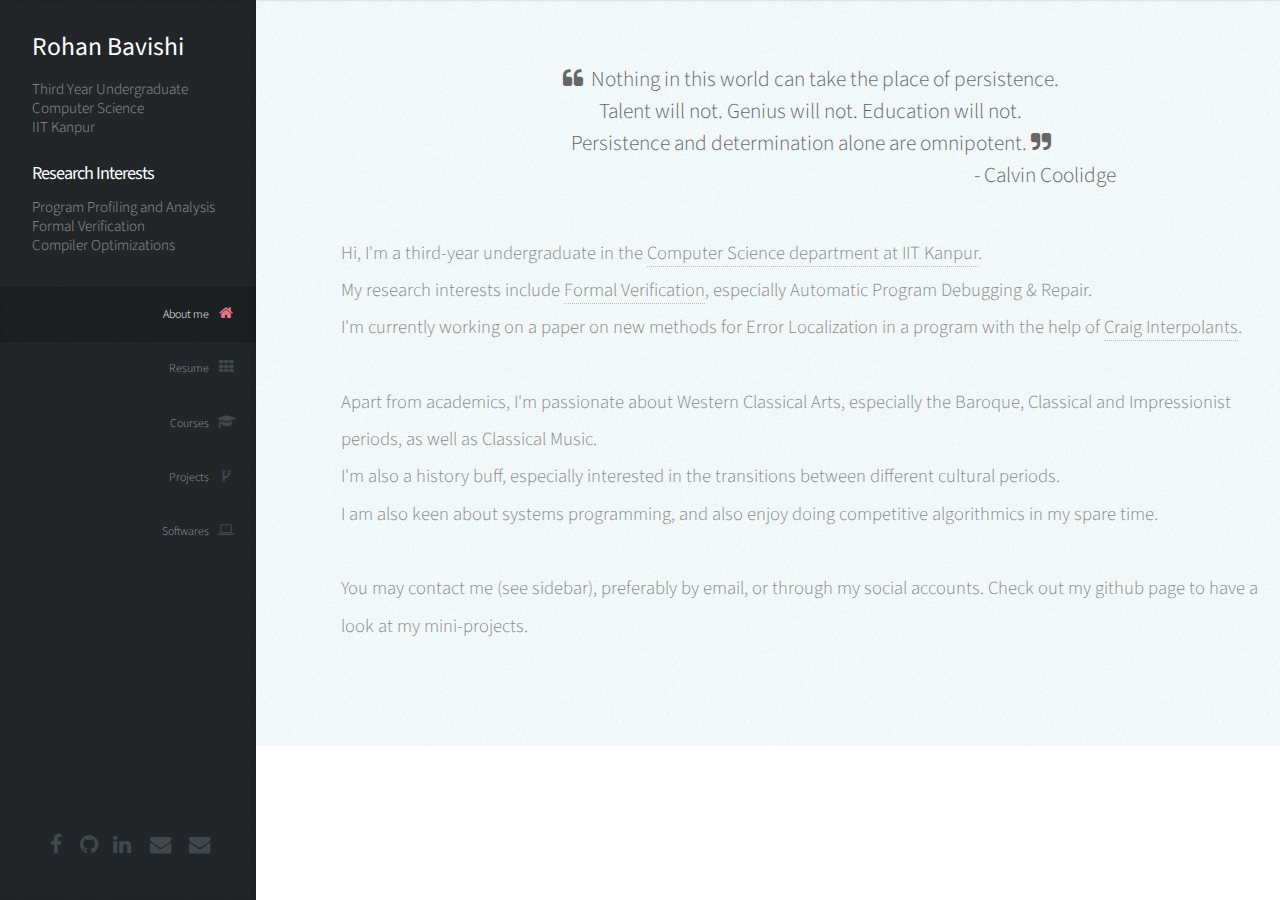
<file: index.html>
<!DOCTYPE HTML>
<!--
	Prologue by HTML5 UP
	html5up.net | @n33co
	Free for personal and commercial use under the CCA 3.0 license (html5up.net/license)
-->
<html>
	<head>
		<title>Rohan Bavishi</title>
		<meta charset="utf-8" />
		<meta name="viewport" content="width=device-width, initial-scale=1" />
		<!--[if lte IE 8]><script src="assets/js/ie/html5shiv.js"></script><![endif]-->
		<link rel="stylesheet" href="assets/css/main.css" />
		<!--[if lte IE 8]><link rel="stylesheet" href="assets/css/ie8.css" /><![endif]-->
		<!--[if lte IE 9]><link rel="stylesheet" href="assets/css/ie9.css" /><![endif]-->
	</head>
	<body>

		<!-- Header -->
			<div id="header">

				<div class="top">

					<!-- Logo -->
						<div id="logo">
							<!--<span class="image avatar48"><img src="images/avatar.jpg" alt="" /></span>-->
							<h1 id="title">Rohan Bavishi</h1>
							<p><br />Third Year Undergraduate <br /> Computer Science <br /> IIT Kanpur</p>
							<h2 id="title">Research Interests</h2>
							<p><br />Program Profiling and Analysis<br /> Formal Verification <br /> Compiler Optimizations</p>
						</div>

					<!-- Nav -->
						<nav id="nav">
							<!--

								Prologue's nav expects links in one of two formats:

								1. Hash link (scrolls to a different section within the page)

								   <li><a href="#foobar" id="foobar-link" class="icon fa-whatever-icon-you-want skel-layers-ignoreHref"><span class="label">Foobar</span></a></li>

								2. Standard link (sends the user to another page/site)

								   <li><a href="http://foobar.tld" id="foobar-link" class="icon fa-whatever-icon-you-want"><span class="label">Foobar</span></a></li>

							-->
							<ul>
								<li><a href="index.html" id="top-link" class="active"><span class="icon fa-home">About me</span></a></li>
								<li><a href="web/viewer.html" id="portfolio-link"><span class="icon fa-th">Resume</span></a></li>
								<li><a href="courses.html" id="about-link"><span class="icon fa-graduation-cap">Courses</span></a></li>
								<li><a href="projects.html" id="contact-link"><span class="icon fa-code-fork">Projects</span></a></li>
								<li><a href="softwares.html" id="contact-link"><span class="icon fa-laptop">Softwares</span></a></li>
							</ul>
						</nav>

				</div>


				<div class="bottom">

					<!-- Social Icons -->
						<ul class="icons">
							<li><a href="https://www.facebook.com/rbavishi1" class="icon fa-facebook"><span class="label">Facebook</span></a></li>
							<li><a href="https://github.com/rbavishi" class="icon fa-github"><span class="label">Github</span></a></li>
							<li><a href="http://in.linkedin.com/in/rbavishi" class="icon fa-linkedin"><span class="label">Linkedin</span></a><br /></li>
							<li>&nbsp <a href="mailto:rbavishi@iitk.ac.in" class="icon fa-envelope"><span class="label">Email</span></a></li>
							<li>&nbsp <a href="mailto:rohan.bavishi95@gmail.com" class="icon fa-envelope"><span class="label">Email</span></a></li>
						</ul>

				</div>

			</div>

		<!-- Main -->
			<div id="main">

				<!-- Intro -->
					<section id="top" class="two">
						<div class="container">
						  <header>
							<h4> <i class="fa fa-quote-left fa-pull-left"></i>&nbsp&nbspNothing in this world can take the place of persistence. <br />
							  Talent will not. Genius will not. Education will not. <br />
							  Persistence and determination alone are omnipotent. <i class="fa fa-quote-right fa-pull-left "></i>
							     <span style="padding-left:22em">- Calvin Coolidge</span>
						  </header>
						  <p> Hi, I'm a third-year undergraduate in the <a class="one" href="http://cse.iitk.ac.in">Computer Science department at IIT Kanpur</a>. <br />My research interests include <a class="one" href="https://en.wikipedia.org/wiki/Formal_verification"> Formal Verification</a>, especially Automatic Program Debugging & Repair. <br />I'm currently working on a paper on new methods for Error Localization in a program with the help of <a class="one" href="https://en.wikipedia.org/wiki/Craig_interpolation">Craig Interpolants</a>.</p>

						  <p>Apart from academics, I'm passionate about Western Classical Arts, especially the Baroque, Classical and Impressionist periods, as well as Classical Music. <br /> I'm also a history buff, especially interested in the transitions between different cultural periods. <br />I am also keen about systems programming, and also enjoy doing competitive algorithmics in my spare time. </p>

						<p> You may contact me (see sidebar), preferably by email, or through my social accounts. Check out my github page to have a look at my mini-projects.</p>
						</div>
					</section>

		<!-- Scripts -->
			<script src="assets/js/jquery.min.js"></script>
			<script src="assets/js/jquery.scrolly.min.js"></script>
			<script src="assets/js/jquery.scrollzer.min.js"></script>
			<script src="assets/js/skel.min.js"></script>
			<script src="assets/js/util.js"></script>
			<!--[if lte IE 8]><script src="assets/js/ie/respond.min.js"></script><![endif]-->
			<script src="assets/js/main.js"></script>

	</body>
</html>
</file>
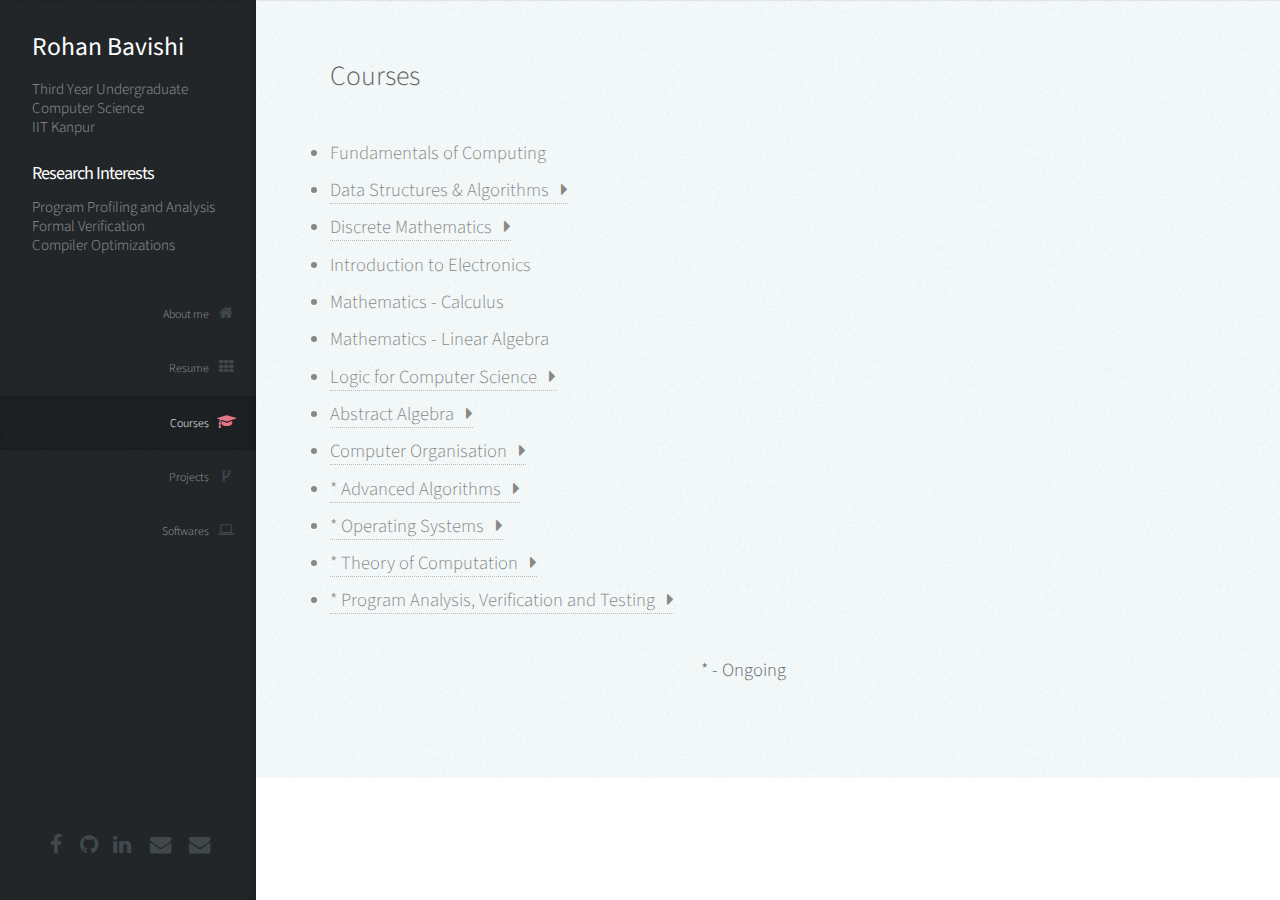
<file: courses.html>
<!DOCTYPE HTML>
<!--
	Prologue by HTML5 UP
	html5up.net | @n33co
	Free for personal and commercial use under the CCA 3.0 license (html5up.net/license)
-->
<html>
	<head>
		<title>Courses</title>
		<meta charset="utf-8" />
		<meta name="viewport" content="width=device-width, initial-scale=1" />
		<!--[if lte IE 8]><script src="assets/js/ie/html5shiv.js"></script><![endif]-->
		<link rel="stylesheet" href="assets/css/main.css" />
		<!--[if lte IE 8]><link rel="stylesheet" href="assets/css/ie8.css" /><![endif]-->
		<!--[if lte IE 9]><link rel="stylesheet" href="assets/css/ie9.css" /><![endif]-->
	</head>
	<body>

		<!-- Header -->
			<div id="header">

				<div class="top">

					<!-- Logo -->
						<div id="logo">
							<!--<span class="image avatar48"><img src="images/avatar.jpg" alt="" /></span>-->
							<h1 id="title">Rohan Bavishi</h1>
							<p><br />Third Year Undergraduate <br /> Computer Science <br /> IIT Kanpur</p>
							<h2 id="title">Research Interests</h2>
							<p><br />Program Profiling and Analysis<br /> Formal Verification <br /> Compiler Optimizations</p>
						</div>

					<!-- Nav -->
						<nav id="nav">
							<!--

								Prologue's nav expects links in one of two formats:

								1. Hash link (scrolls to a different section within the page)

								   <li><a href="#foobar" id="foobar-link" class="icon fa-whatever-icon-you-want skel-layers-ignoreHref"><span class="label">Foobar</span></a></li>

								2. Standard link (sends the user to another page/site)

								   <li><a href="http://foobar.tld" id="foobar-link" class="icon fa-whatever-icon-you-want"><span class="label">Foobar</span></a></li>

							-->
							<ul>
								<li><a href="index.html" id="top-link"><span class="icon fa-home">About me</span></a></li>
								<li><a href="web/viewer.html" id="portfolio-link"><span class="icon fa-th">Resume</span></a></li>
								<li><a href="courses.html" id="about-link" class="active"><span class="icon fa-graduation-cap">Courses</span></a></li>
								<li><a href="projects.html" id="contact-link"><span class="icon fa-code-fork">Projects</span></a></li>
								<li><a href="softwares.html" id="contact-link"><span class="icon fa-laptop">Softwares</span></a></li>
							</ul>
						</nav>

				</div>


				<div class="bottom">

					<!-- Social Icons -->
						<ul class="icons">
							<li><a href="#" class="icon fa-facebook"><span class="label">Facebook</span></a></li>
							<li><a href="#" class="icon fa-github"><span class="label">Github</span></a></li>
							<li><a href="#" class="icon fa-linkedin"><span class="label">Linkedin</span></a><br /></li>
							<li>&nbsp <a href="#" class="icon fa-envelope"><span class="label">Email</span></a></li>
							<li>&nbsp <a href="#" class="icon fa-envelope"><span class="label">Email</span></a></li>
						</ul>

				</div>

			</div>

		<!-- Main -->
			<div id="main">

				<!-- Intro -->
					<section id="top" class="three">
						<div class="container">
						  <header>
						    <h3> Courses </h3>
						  </header>
	  					  <p>
						  <ul>
						    <li>Fundamentals of Computing</li>
						    <li><a class="two" href="http://www.cse.iitk.ac.in/pages/CS210.html">Data Structures & Algorithms &nbsp&nbsp<i class="fa fa-caret-right"></i></a> </li>
						    <li><a class="two" href="http://www.cse.iitk.ac.in/pages/CS201.html">Discrete Mathematics &nbsp&nbsp<i class="fa fa-caret-right"></i></a> </li>
						    <li>Introduction to Electronics</li>
						    <li>Mathematics - Calculus</li>
						    <li>Mathematics - Linear Algebra</li>
						    <li><a class="two" href="http://www.cse.iitk.ac.in/pages/CS202.html">Logic for Computer Science &nbsp&nbsp<i class="fa fa-caret-right"></i></a> </li>
						    <li><a class="two" href="http://www.cse.iitk.ac.in/pages/CS203.html">Abstract Algebra &nbsp&nbsp<i class="fa fa-caret-right"></i></a> </li>
						    <li><a class="two" href="http://www.cse.iitk.ac.in/pages/CS220.html">Computer Organisation &nbsp&nbsp<i class="fa fa-caret-right"></i></a> </li>
						    <li><a class="two" href="http://www.cse.iitk.ac.in/pages/CS345.html">* Advanced Algorithms &nbsp&nbsp<i class="fa fa-caret-right"></i></a> </li>
						    <li><a class="two" href="http://www.cse.iitk.ac.in/pages/CS330.html">* Operating Systems &nbsp&nbsp<i class="fa fa-caret-right"></i></a> </li>
						    <li><a class="two" href="http://www.cse.iitk.ac.in/pages/CS340.html">* Theory of Computation &nbsp&nbsp<i class="fa fa-caret-right"></i></a> </li>
						    <li><a class="two" href="http://www.cse.iitk.ac.in/pages/CS639.html">* Program Analysis, Verification and Testing &nbsp&nbsp<i class="fa fa-caret-right"></i></a> </li>
						  </ul>
						  <h4><span style="padding-left:20em">* - Ongoing</span></h4>
						  </p>
						</div>
					</section>

		<!-- Scripts -->
			<script src="assets/js/jquery.min.js"></script>
			<script src="assets/js/jquery.scrolly.min.js"></script>
			<script src="assets/js/jquery.scrollzer.min.js"></script>
			<script src="assets/js/skel.min.js"></script>
			<script src="assets/js/util.js"></script>
			<!--[if lte IE 8]><script src="assets/js/ie/respond.min.js"></script><![endif]-->
			<script src="assets/js/main.js"></script>

	</body>
</html>
</file>
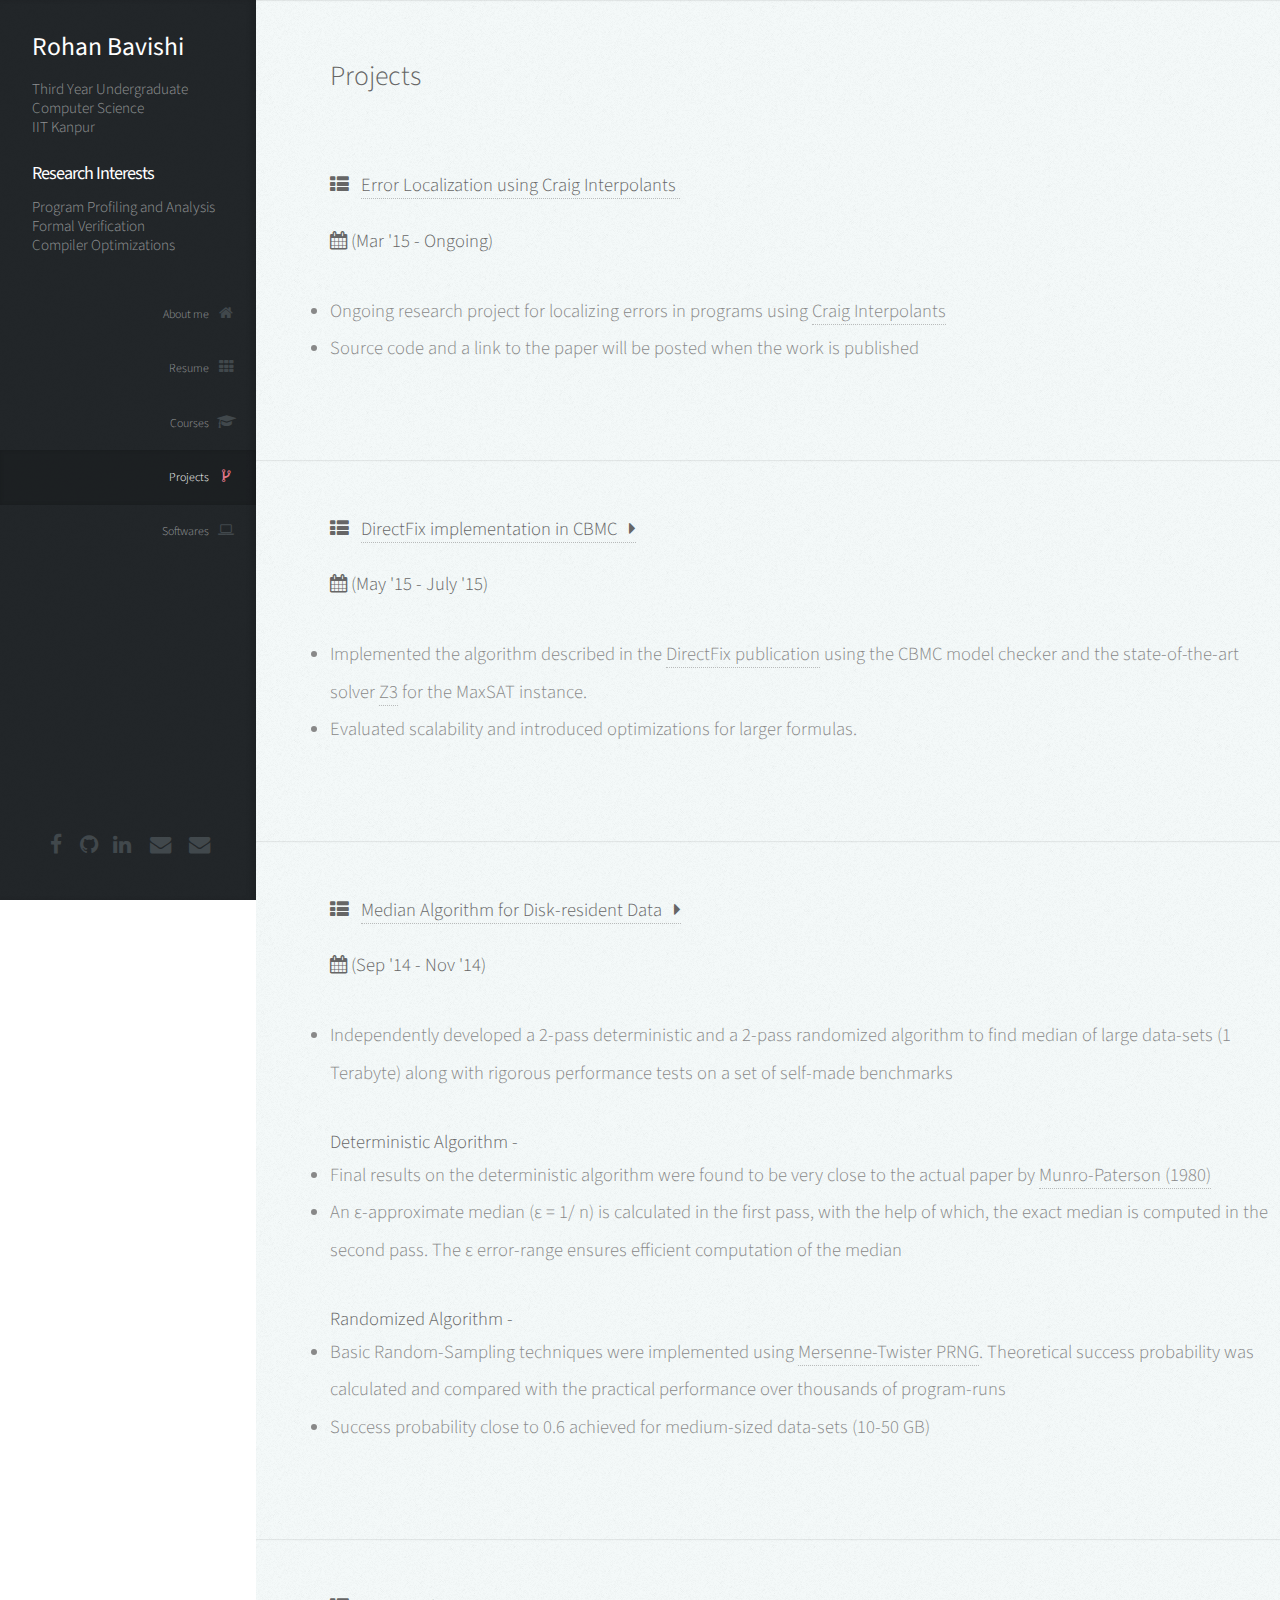
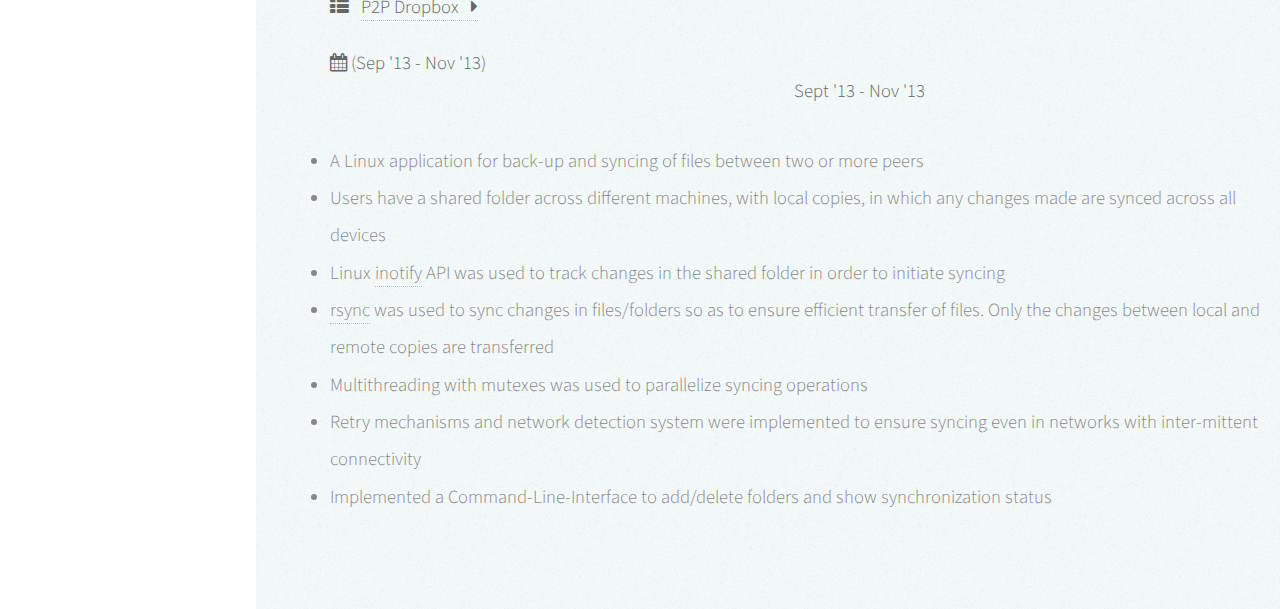
<file: projects.html>
<!DOCTYPE HTML>
<!--
	Prologue by HTML5 UP
	html5up.net | @n33co
	Free for personal and commercial use under the CCA 3.0 license (html5up.net/license)
-->
<html>
	<head>
		<title>Projects</title>
		<meta charset="utf-8" />
		<meta name="viewport" content="width=device-width, initial-scale=1" />
		<!--[if lte IE 8]><script src="assets/js/ie/html5shiv.js"></script><![endif]-->
		<link rel="stylesheet" href="assets/css/main.css" />
		<!--[if lte IE 8]><link rel="stylesheet" href="assets/css/ie8.css" /><![endif]-->
		<!--[if lte IE 9]><link rel="stylesheet" href="assets/css/ie9.css" /><![endif]-->
	</head>
	<body>

		<!-- Header -->
			<div id="header">

				<div class="top">

					<!-- Logo -->
						<div id="logo">
							<!--<span class="image avatar48"><img src="images/avatar.jpg" alt="" /></span>-->
							<h1 id="title">Rohan Bavishi</h1>
							<p><br />Third Year Undergraduate <br /> Computer Science <br /> IIT Kanpur</p>
							<h2 id="title">Research Interests</h2>
							<p><br />Program Profiling and Analysis<br /> Formal Verification <br /> Compiler Optimizations</p>
						</div>

					<!-- Nav -->
						<nav id="nav">
							<!--

								Prologue's nav expects links in one of two formats:

								1. Hash link (scrolls to a different section within the page)

								   <li><a href="#foobar" id="foobar-link" class="icon fa-whatever-icon-you-want skel-layers-ignoreHref"><span class="label">Foobar</span></a></li>

								2. Standard link (sends the user to another page/site)

								   <li><a href="http://foobar.tld" id="foobar-link" class="icon fa-whatever-icon-you-want"><span class="label">Foobar</span></a></li>

							-->
							<ul>
								<li><a href="index.html" id="top-link"><span class="icon fa-home">About me</span></a></li>
								<li><a href="web/viewer.html" id="portfolio-link"><span class="icon fa-th">Resume</span></a></li>
								<li><a href="courses.html" id="about-link"><span class="icon fa-graduation-cap">Courses</span></a></li>
								<li><a href="projects.html" id="contact-link" class="active"><span class="icon fa-code-fork">Projects</span></a></li>
								<li><a href="softwares.html" id="contact-link"><span class="icon fa-laptop">Softwares</span></a></li>
							</ul>
						</nav>

				</div>


				<div class="bottom">

					<!-- Social Icons -->
						<ul class="icons">
							<li><a href="#" class="icon fa-facebook"><span class="label">Facebook</span></a></li>
							<li><a href="#" class="icon fa-github"><span class="label">Github</span></a></li>
							<li><a href="#" class="icon fa-linkedin"><span class="label">Linkedin</span></a><br /></li>
							<li>&nbsp <a href="#" class="icon fa-envelope"><span class="label">Email</span></a></li>
							<li>&nbsp <a href="#" class="icon fa-envelope"><span class="label">Email</span></a></li>
						</ul>

				</div>

			</div>

		<!-- Main -->
			<div id="main">

				<!-- Intro -->
					<section id="top" class="three">
						<div class="container">
						  <header>
						    <h3> Projects </h3>
						  </header>
						  <br />
						<!--</div>-->
					<!--</section>-->
					<!--<section id="one" class="three">-->
						<!--<div class="container">-->
					<header>
					  <h4> <i class="fa fa-th-list"></i> &nbsp&nbsp<a class="two" href="">Error Localization using Craig Interpolants </a> &nbsp&nbsp&nbsp <br /><br /><i     class="fa fa-calendar"></i> (Mar '15 - Ongoing)</h4>
					  <!--<h4> <span style="padding-left:20em">March '15 - Ongoing</span></h4>-->
					  <!--<br /><h5> March '15 - Ongoing</h5>-->
					</header>
					<p>
					<ul>
					  <li> Ongoing research project for localizing errors in programs using <a class="one" href="https://en.wikipedia.org/wiki/Craig_interpolation">Craig Interpolants</a> </li>
					  <li> Source code and a link to the paper will be posted when the work is published </li>
					</ul>
					</p>
				      </div>
				      </section>
				      <section id="one-half" class="three">
						<div class="container">
				 	<header>
					  <h4><i class="fa fa-th-list"></i> &nbsp&nbsp<a class="two" href="https://github.com/rbavishi/iCBMC">DirectFix implementation in CBMC &nbsp&nbsp<i class="fa fa-caret-right"></i></a> &nbsp&nbsp&nbsp <br /><br /><i class="fa fa-calendar"></i> (May '15 - July '15)</h4>
					</header>
					<p>
					<ul>
					  <li> Implemented the algorithm described in the <a class="one" href="https://www.comp.nus.edu.sg/~abhik/pdf/ICSE15-directfix.pdf">DirectFix publication</a> using the CBMC model checker and the state-of-the-art solver <a class="one" href="https://github.com/Z3Prover/z3">Z3</a> for the MaxSAT instance.
					  <li> Evaluated scalability and introduced optimizations for larger formulas. 
					</ul>
					</p>
				      </div>
				      </section>
				      <section id="two" class="three">
						<div class="container">
					<header>
					  <h4><i class="fa fa-th-list"></i> &nbsp&nbsp<a class="two" href="https://drive.google.com/file/d/0B0--s-r8CTxgZTU3RzB3YnhMMVU/view">Median Algorithm for Disk-resident Data &nbsp&nbsp<i class="fa fa-caret-right"></i></a> &nbsp&nbsp&nbsp <br /><br /><i class="fa fa-calendar"></i> (Sep '14 - Nov '14)</h4>
					</header>
					<p>
					<ul>
					  <li>Independently developed a 2-pass deterministic and a 2-pass randomized algorithm to find median of large data-sets (1 Terabyte) along with rigorous performance tests on a set of self-made benchmarks</li>
					</ul>
					<h4> Deterministic Algorithm - </h4>
					<ul>
					  <li>Final results on the deterministic algorithm were found to be very close to the actual paper by <a class="one" href="http://polylogblog.files.wordpress.com/2009/08/80munro-median.pdf">Munro-Paterson (1980)</a>
					  <li>An ε-approximate median (ε = 1/ n) is calculated in the first pass, with the help of which, the exact median is computed in the second pass. The ε error-range ensures efficient computation of the median</li>
					</ul>
					<h4> Randomized Algorithm - </h4>
					<ul>
					  <li>Basic Random-Sampling techniques were implemented using <a class="one" href="https://en.wikipedia.org/wiki/Mersenne_Twister">Mersenne-Twister PRNG</a>. Theoretical success probability was calculated and compared with the practical performance over thousands of program-runs</li>
					  <li>Success probability close to 0.6 achieved for medium-sized data-sets (10-50 GB)</li>
					</ul>
					</p>
				      </div>
				      </section>
				      <section id="three" class="three">
						<div class="container">
					<header>
					  <h4> <i class="fa fa-th-list"></i> &nbsp&nbsp<a class="two" href="https://github.com/rbavishi/P2P-Dropbox">P2P Dropbox &nbsp&nbsp<i class="fa fa-caret-right"></i></a>&nbsp&nbsp&nbsp <br /><br /><i     class="fa fa-calendar"></i> (Sep '13 - Nov '13)</h3>
					  <h5> <span style="padding-left:25em">Sept '13 - Nov '13 </span></h5>
					</header>
					<p>
					<ul>
					  <li>A Linux application for back-up and syncing of files between two or more peers</li>
					  <li>Users have a shared folder across different machines, with local copies, in which any changes made are synced across all devices</li>
					  <li>Linux <a class="one" href="http://man7.org/linux/man-pages/man7/inotify.7.html">inotify</a> API was used to track changes in the shared folder in order to initiate syncing</li>
					  <li><a class="one" href="http://linux.about.com/library/cmd/blcmdl1_rsync.htm">rsync</a> was used to sync changes in files/folders so as to ensure efficient transfer of files. Only the changes between local and remote copies are transferred</li>
					  <li>Multithreading with mutexes was used to parallelize syncing operations</li>
					  <li>Retry mechanisms and network detection system were implemented to ensure syncing even in networks with inter-mittent connectivity</li>
					  <li>Implemented a Command-Line-Interface to add/delete folders and show synchronization status</li>
					</ul>
					</p>
				      </div>
				      </section>
		<!-- Scripts -->
			<script src="assets/js/jquery.min.js"></script>
			<script src="assets/js/jquery.scrolly.min.js"></script>
			<script src="assets/js/jquery.scrollzer.min.js"></script>
			<script src="assets/js/skel.min.js"></script>
			<script src="assets/js/util.js"></script>
			<!--[if lte IE 8]><script src="assets/js/ie/respond.min.js"></script><![endif]-->
			<script src="assets/js/main.js"></script>

	</body>
</html>
</file>
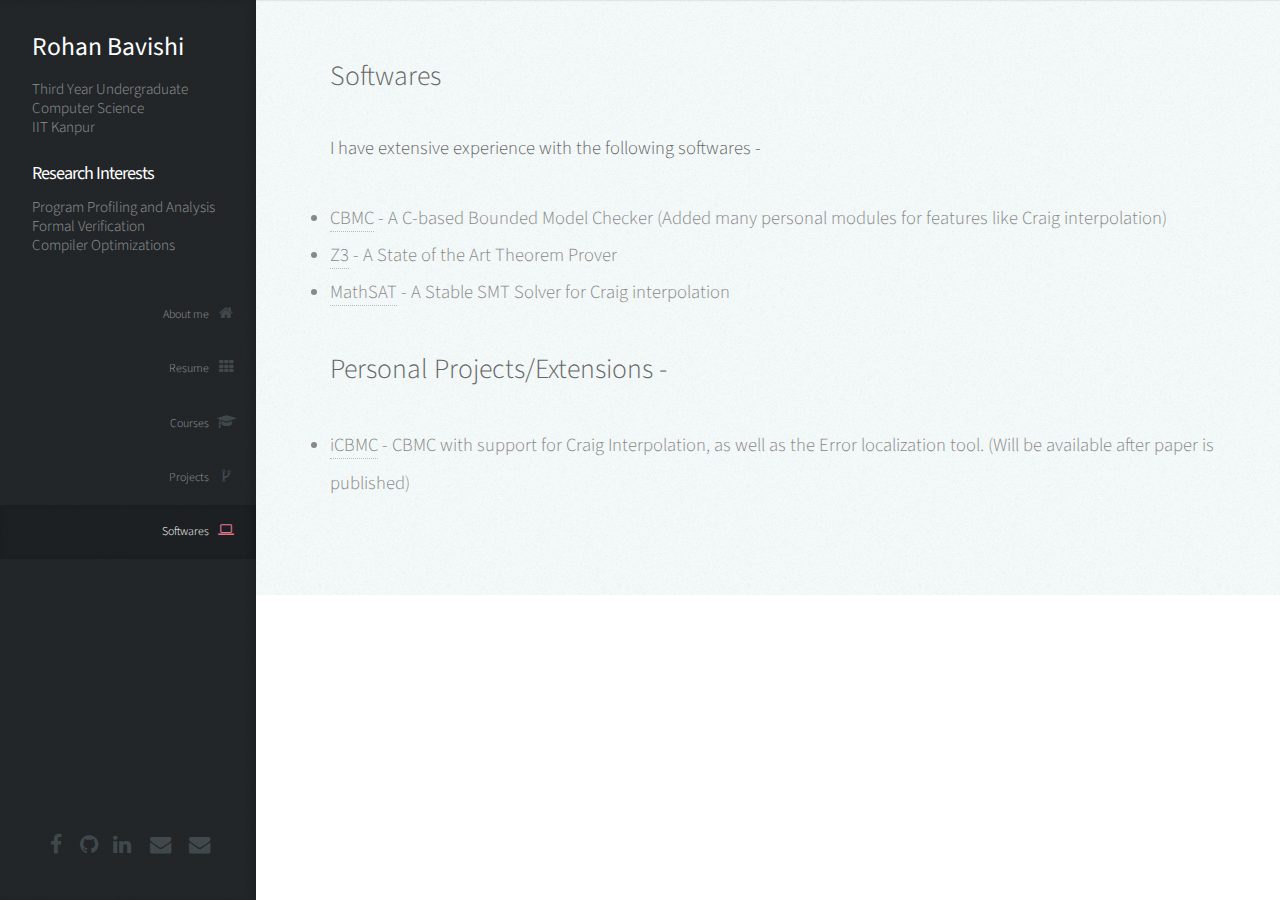
<file: softwares.html>
<!DOCTYPE HTML>
<!--
	Prologue by HTML5 UP
	html5up.net | @n33co
	Free for personal and commercial use under the CCA 3.0 license (html5up.net/license)
-->
<html>
	<head>
		<title>Software Experience</title>
		<meta charset="utf-8" />
		<meta name="viewport" content="width=device-width, initial-scale=1" />
		<!--[if lte IE 8]><script src="assets/js/ie/html5shiv.js"></script><![endif]-->
		<link rel="stylesheet" href="assets/css/main.css" />
		<!--[if lte IE 8]><link rel="stylesheet" href="assets/css/ie8.css" /><![endif]-->
		<!--[if lte IE 9]><link rel="stylesheet" href="assets/css/ie9.css" /><![endif]-->
	</head>
	<body>

		<!-- Header -->
			<div id="header">

				<div class="top">

					<!-- Logo -->
						<div id="logo">
							<!--<span class="image avatar48"><img src="images/avatar.jpg" alt="" /></span>-->
							<h1 id="title">Rohan Bavishi</h1>
							<p><br />Third Year Undergraduate <br /> Computer Science <br /> IIT Kanpur</p>
							<h2 id="title">Research Interests</h2>
							<p><br />Program Profiling and Analysis<br /> Formal Verification <br /> Compiler Optimizations</p>
						</div>

					<!-- Nav -->
						<nav id="nav">
							<!--

								Prologue's nav expects links in one of two formats:

								1. Hash link (scrolls to a different section within the page)

								   <li><a href="#foobar" id="foobar-link" class="icon fa-whatever-icon-you-want skel-layers-ignoreHref"><span class="label">Foobar</span></a></li>

								2. Standard link (sends the user to another page/site)

								   <li><a href="http://foobar.tld" id="foobar-link" class="icon fa-whatever-icon-you-want"><span class="label">Foobar</span></a></li>

							-->
							<ul>
								<li><a href="index.html" id="top-link"><span class="icon fa-home">About me</span></a></li>
								<li><a href="web/viewer.html" id="portfolio-link"><span class="icon fa-th">Resume</span></a></li>
								<li><a href="courses.html" id="about-link"><span class="icon fa-graduation-cap">Courses</span></a></li>
								<li><a href="projects.html" id="contact-link"><span class="icon fa-code-fork">Projects</span></a></li>
								<li><a href="softwares.html" id="contact-link" class="active"><span class="icon fa-laptop">Softwares</span></a></li>
							</ul>
						</nav>

				</div>


				<div class="bottom">

					<!-- Social Icons -->
						<ul class="icons">
							<li><a href="#" class="icon fa-facebook"><span class="label">Facebook</span></a></li>
							<li><a href="#" class="icon fa-github"><span class="label">Github</span></a></li>
							<li><a href="#" class="icon fa-linkedin"><span class="label">Linkedin</span></a><br /></li>
							<li>&nbsp <a href="#" class="icon fa-envelope"><span class="label">Email</span></a></li>
							<li>&nbsp <a href="#" class="icon fa-envelope"><span class="label">Email</span></a></li>
						</ul>

				</div>

			</div>

		<!-- Main -->
			<div id="main">

				<!-- Intro -->
					<section id="top" class="three">
						<div class="container">
						  <header>
						    <h3> Softwares </h3>
						  </header>
						<header>
						  <h4> I have extensive experience with the following softwares - </h4>
						</header>
						<p>
						<ul>
						  <li><a class="one" href="http://www.cprover.org/cbmc/">CBMC</a> - A C-based Bounded Model Checker (Added many personal modules for features like Craig interpolation)</li>
						  <li><a class="one" href="https://github.com/Z3Prover/z3">Z3</a> - A State of the Art Theorem Prover</li>
						  <li><a class="one" href="http://mathsat.fbk.eu/index.html">MathSAT</a> - A Stable SMT Solver for Craig interpolation</li>
						</ul>
						</p>
						<header>
						  <h3> Personal Projects/Extensions - </h3>
						</header>
						<p>
						<ul>
						  <li><a class="one" href="">iCBMC</a> - CBMC with support for Craig Interpolation, as well as the Error localization tool. (Will be available after paper is published)
						</ul>
						</p>
						</div>
					</section>

		<!-- Scripts -->
			<script src="assets/js/jquery.min.js"></script>
			<script src="assets/js/jquery.scrolly.min.js"></script>
			<script src="assets/js/jquery.scrollzer.min.js"></script>
			<script src="assets/js/skel.min.js"></script>
			<script src="assets/js/util.js"></script>
			<!--[if lte IE 8]><script src="assets/js/ie/respond.min.js"></script><![endif]-->
			<script src="assets/js/main.js"></script>

	</body>
</html>
</file>
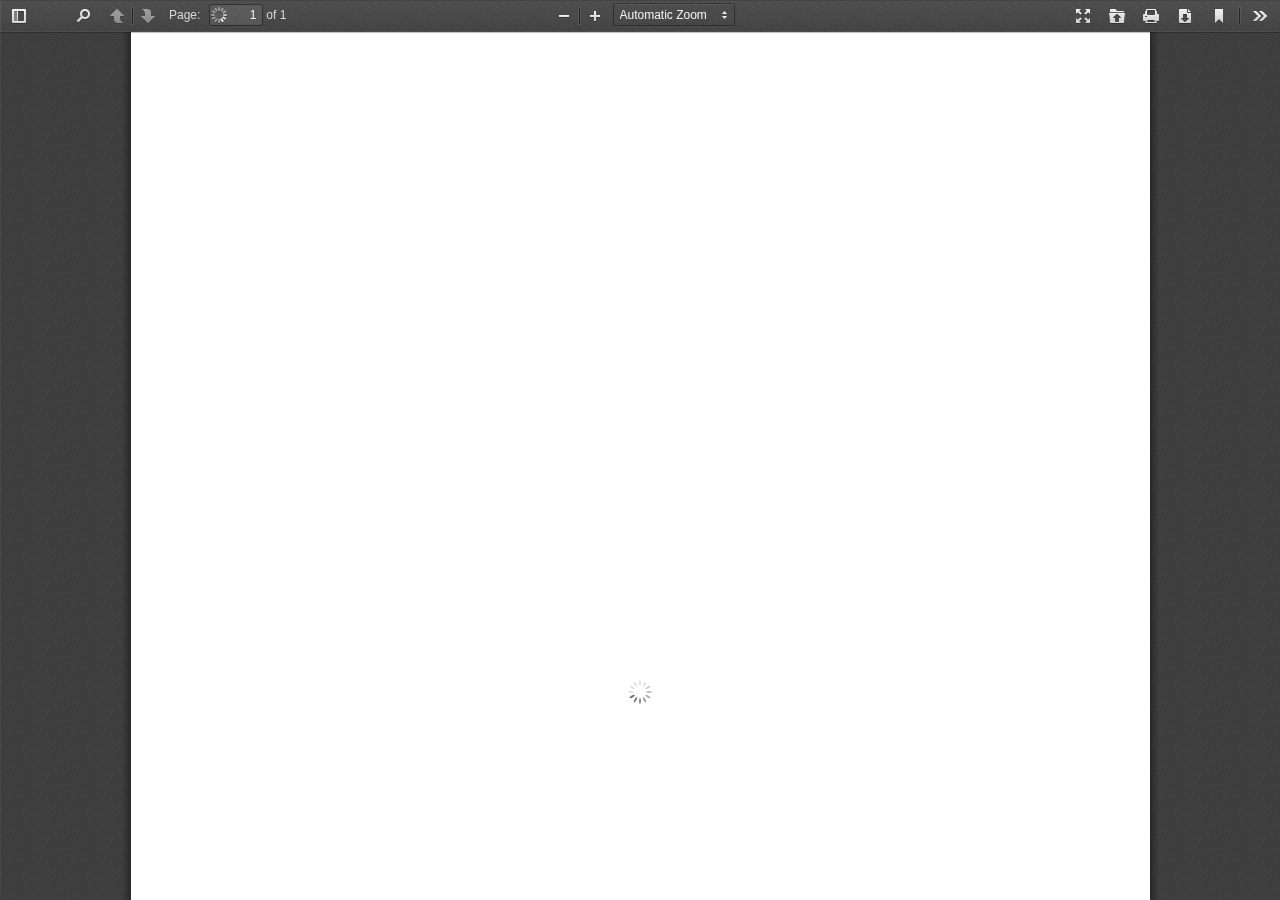
<file: web/viewer.html>
﻿<!DOCTYPE html>
<!--
Copyright 2012 Mozilla Foundation

Licensed under the Apache License, Version 2.0 (the "License");
you may not use this file except in compliance with the License.
You may obtain a copy of the License at

    http://www.apache.org/licenses/LICENSE-2.0

Unless required by applicable law or agreed to in writing, software
distributed under the License is distributed on an "AS IS" BASIS,
WITHOUT WARRANTIES OR CONDITIONS OF ANY KIND, either express or implied.
See the License for the specific language governing permissions and
limitations under the License.

Adobe CMap resources are covered by their own copyright but the same license:

    Copyright 1990-2015 Adobe Systems Incorporated.

See https://github.com/adobe-type-tools/cmap-resources
-->
<html dir="ltr" mozdisallowselectionprint moznomarginboxes>
  <head>
    <meta charset="utf-8">
    <meta name="viewport" content="width=device-width, initial-scale=1, maximum-scale=1">
    <meta name="google" content="notranslate">
    <title>PDF.js viewer</title>


    <link rel="stylesheet" href="viewer.css"/>

    <script src="compatibility.js"></script>



<!-- This snippet is used in production (included from viewer.html) -->
<link rel="resource" type="application/l10n" href="locale/locale.properties"/>
<script src="l10n.js"></script>
<script src="../build/pdf.js"></script>



    <script src="debugger.js"></script>
    <script src="viewer.js"></script>

  </head>

  <body tabindex="1" class="loadingInProgress">
    <div id="outerContainer">

      <div id="sidebarContainer">
        <div id="toolbarSidebar">
          <div class="splitToolbarButton toggled">
            <button id="viewThumbnail" class="toolbarButton group toggled" title="Show Thumbnails" tabindex="2" data-l10n-id="thumbs">
               <span data-l10n-id="thumbs_label">Thumbnails</span>
            </button>
            <button id="viewOutline" class="toolbarButton group" title="Show Document Outline" tabindex="3" data-l10n-id="outline">
               <span data-l10n-id="outline_label">Document Outline</span>
            </button>
            <button id="viewAttachments" class="toolbarButton group" title="Show Attachments" tabindex="4" data-l10n-id="attachments">
               <span data-l10n-id="attachments_label">Attachments</span>
            </button>
          </div>
        </div>
        <div id="sidebarContent">
          <div id="thumbnailView">
          </div>
          <div id="outlineView" class="hidden">
          </div>
          <div id="attachmentsView" class="hidden">
          </div>
        </div>
      </div>  <!-- sidebarContainer -->

      <div id="mainContainer">
        <div class="findbar hidden doorHanger hiddenSmallView" id="findbar">
          <label for="findInput" class="toolbarLabel" data-l10n-id="find_label">Find:</label>
          <input id="findInput" class="toolbarField" tabindex="91">
          <div class="splitToolbarButton">
            <button class="toolbarButton findPrevious" title="" id="findPrevious" tabindex="92" data-l10n-id="find_previous">
              <span data-l10n-id="find_previous_label">Previous</span>
            </button>
            <div class="splitToolbarButtonSeparator"></div>
            <button class="toolbarButton findNext" title="" id="findNext" tabindex="93" data-l10n-id="find_next">
              <span data-l10n-id="find_next_label">Next</span>
            </button>
          </div>
          <input type="checkbox" id="findHighlightAll" class="toolbarField" tabindex="94">
          <label for="findHighlightAll" class="toolbarLabel" data-l10n-id="find_highlight">Highlight all</label>
          <input type="checkbox" id="findMatchCase" class="toolbarField" tabindex="95">
          <label for="findMatchCase" class="toolbarLabel" data-l10n-id="find_match_case_label">Match case</label>
          <span id="findMsg" class="toolbarLabel"></span>
        </div>  <!-- findbar -->

        <div id="secondaryToolbar" class="secondaryToolbar hidden doorHangerRight">
          <div id="secondaryToolbarButtonContainer">
            <button id="secondaryPresentationMode" class="secondaryToolbarButton presentationMode visibleLargeView" title="Switch to Presentation Mode" tabindex="51" data-l10n-id="presentation_mode">
              <span data-l10n-id="presentation_mode_label">Presentation Mode</span>
            </button>

            <button id="secondaryOpenFile" class="secondaryToolbarButton openFile visibleLargeView" title="Open File" tabindex="52" data-l10n-id="open_file">
              <span data-l10n-id="open_file_label">Open</span>
            </button>

            <button id="secondaryPrint" class="secondaryToolbarButton print visibleMediumView" title="Print" tabindex="53" data-l10n-id="print">
              <span data-l10n-id="print_label">Print</span>
            </button>

            <button id="secondaryDownload" class="secondaryToolbarButton download visibleMediumView" title="Download" tabindex="54" data-l10n-id="download">
              <span data-l10n-id="download_label">Download</span>
            </button>

            <a href="#" id="secondaryViewBookmark" class="secondaryToolbarButton bookmark visibleSmallView" title="Current view (copy or open in new window)" tabindex="55" data-l10n-id="bookmark">
              <span data-l10n-id="bookmark_label">Current View</span>
            </a>

            <div class="horizontalToolbarSeparator visibleLargeView"></div>

            <button id="firstPage" class="secondaryToolbarButton firstPage" title="Go to First Page" tabindex="56" data-l10n-id="first_page">
              <span data-l10n-id="first_page_label">Go to First Page</span>
            </button>
            <button id="lastPage" class="secondaryToolbarButton lastPage" title="Go to Last Page" tabindex="57" data-l10n-id="last_page">
              <span data-l10n-id="last_page_label">Go to Last Page</span>
            </button>

            <div class="horizontalToolbarSeparator"></div>

            <button id="pageRotateCw" class="secondaryToolbarButton rotateCw" title="Rotate Clockwise" tabindex="58" data-l10n-id="page_rotate_cw">
              <span data-l10n-id="page_rotate_cw_label">Rotate Clockwise</span>
            </button>
            <button id="pageRotateCcw" class="secondaryToolbarButton rotateCcw" title="Rotate Counterclockwise" tabindex="59" data-l10n-id="page_rotate_ccw">
              <span data-l10n-id="page_rotate_ccw_label">Rotate Counterclockwise</span>
            </button>

            <div class="horizontalToolbarSeparator"></div>

            <button id="toggleHandTool" class="secondaryToolbarButton handTool" title="Enable hand tool" tabindex="60" data-l10n-id="hand_tool_enable">
              <span data-l10n-id="hand_tool_enable_label">Enable hand tool</span>
            </button>

            <div class="horizontalToolbarSeparator"></div>

            <button id="documentProperties" class="secondaryToolbarButton documentProperties" title="Document Properties…" tabindex="61" data-l10n-id="document_properties">
              <span data-l10n-id="document_properties_label">Document Properties…</span>
            </button>
          </div>
        </div>  <!-- secondaryToolbar -->

        <div class="toolbar">
          <div id="toolbarContainer">
            <div id="toolbarViewer">
              <div id="toolbarViewerLeft">
                <button id="sidebarToggle" class="toolbarButton" title="Toggle Sidebar" tabindex="11" data-l10n-id="toggle_sidebar">
                  <span data-l10n-id="toggle_sidebar_label">Toggle Sidebar</span>
                </button>
                <div class="toolbarButtonSpacer"></div>
                <button id="viewFind" class="toolbarButton group hiddenSmallView" title="Find in Document" tabindex="12" data-l10n-id="findbar">
                   <span data-l10n-id="findbar_label">Find</span>
                </button>
                <div class="splitToolbarButton">
                  <button class="toolbarButton pageUp" title="Previous Page" id="previous" tabindex="13" data-l10n-id="previous">
                    <span data-l10n-id="previous_label">Previous</span>
                  </button>
                  <div class="splitToolbarButtonSeparator"></div>
                  <button class="toolbarButton pageDown" title="Next Page" id="next" tabindex="14" data-l10n-id="next">
                    <span data-l10n-id="next_label">Next</span>
                  </button>
                </div>
                <label id="pageNumberLabel" class="toolbarLabel" for="pageNumber" data-l10n-id="page_label">Page: </label>
                <input type="number" id="pageNumber" class="toolbarField pageNumber" value="1" size="4" min="1" tabindex="15">
                <span id="numPages" class="toolbarLabel"></span>
              </div>
              <div id="toolbarViewerRight">
                <button id="presentationMode" class="toolbarButton presentationMode hiddenLargeView" title="Switch to Presentation Mode" tabindex="31" data-l10n-id="presentation_mode">
                  <span data-l10n-id="presentation_mode_label">Presentation Mode</span>
                </button>

                <button id="openFile" class="toolbarButton openFile hiddenLargeView" title="Open File" tabindex="32" data-l10n-id="open_file">
                  <span data-l10n-id="open_file_label">Open</span>
                </button>

                <button id="print" class="toolbarButton print hiddenMediumView" title="Print" tabindex="33" data-l10n-id="print">
                  <span data-l10n-id="print_label">Print</span>
                </button>

                <button id="download" class="toolbarButton download hiddenMediumView" title="Download" tabindex="34" data-l10n-id="download">
                  <span data-l10n-id="download_label">Download</span>
                </button>
                <a href="#" id="viewBookmark" class="toolbarButton bookmark hiddenSmallView" title="Current view (copy or open in new window)" tabindex="35" data-l10n-id="bookmark">
                  <span data-l10n-id="bookmark_label">Current View</span>
                </a>

                <div class="verticalToolbarSeparator hiddenSmallView"></div>

                <button id="secondaryToolbarToggle" class="toolbarButton" title="Tools" tabindex="36" data-l10n-id="tools">
                  <span data-l10n-id="tools_label">Tools</span>
                </button>
              </div>
              <div class="outerCenter">
                <div class="innerCenter" id="toolbarViewerMiddle">
                  <div class="splitToolbarButton">
                    <button id="zoomOut" class="toolbarButton zoomOut" title="Zoom Out" tabindex="21" data-l10n-id="zoom_out">
                      <span data-l10n-id="zoom_out_label">Zoom Out</span>
                    </button>
                    <div class="splitToolbarButtonSeparator"></div>
                    <button id="zoomIn" class="toolbarButton zoomIn" title="Zoom In" tabindex="22" data-l10n-id="zoom_in">
                      <span data-l10n-id="zoom_in_label">Zoom In</span>
                     </button>
                  </div>
                  <span id="scaleSelectContainer" class="dropdownToolbarButton">
                     <select id="scaleSelect" title="Zoom" tabindex="23" data-l10n-id="zoom">
                      <option id="pageAutoOption" title="" value="auto" selected="selected" data-l10n-id="page_scale_auto">Automatic Zoom</option>
                      <option id="pageActualOption" title="" value="page-actual" data-l10n-id="page_scale_actual">Actual Size</option>
                      <option id="pageFitOption" title="" value="page-fit" data-l10n-id="page_scale_fit">Fit Page</option>
                      <option id="pageWidthOption" title="" value="page-width" data-l10n-id="page_scale_width">Full Width</option>
                      <option id="customScaleOption" title="" value="custom"></option>
                      <option title="" value="0.5" data-l10n-id="page_scale_percent" data-l10n-args='{ "scale": 50 }'>50%</option>
                      <option title="" value="0.75" data-l10n-id="page_scale_percent" data-l10n-args='{ "scale": 75 }'>75%</option>
                      <option title="" value="1" data-l10n-id="page_scale_percent" data-l10n-args='{ "scale": 100 }'>100%</option>
                      <option title="" value="1.25" data-l10n-id="page_scale_percent" data-l10n-args='{ "scale": 125 }'>125%</option>
                      <option title="" value="1.5" data-l10n-id="page_scale_percent" data-l10n-args='{ "scale": 150 }'>150%</option>
                      <option title="" value="2" data-l10n-id="page_scale_percent" data-l10n-args='{ "scale": 200 }'>200%</option>
                      <option title="" value="3" data-l10n-id="page_scale_percent" data-l10n-args='{ "scale": 300 }'>300%</option>
                      <option title="" value="4" data-l10n-id="page_scale_percent" data-l10n-args='{ "scale": 400 }'>400%</option>
                    </select>
                  </span>
                </div>
              </div>
            </div>
            <div id="loadingBar">
              <div class="progress">
                <div class="glimmer">
                </div>
              </div>
            </div>
          </div>
        </div>

        <menu type="context" id="viewerContextMenu">
          <menuitem id="contextFirstPage" label="First Page"
                    data-l10n-id="first_page"></menuitem>
          <menuitem id="contextLastPage" label="Last Page"
                    data-l10n-id="last_page"></menuitem>
          <menuitem id="contextPageRotateCw" label="Rotate Clockwise"
                    data-l10n-id="page_rotate_cw"></menuitem>
          <menuitem id="contextPageRotateCcw" label="Rotate Counter-Clockwise"
                    data-l10n-id="page_rotate_ccw"></menuitem>
        </menu>

        <div id="viewerContainer" tabindex="0">
          <div id="viewer" class="pdfViewer"></div>
        </div>

        <div id="errorWrapper" hidden='true'>
          <div id="errorMessageLeft">
            <span id="errorMessage"></span>
            <button id="errorShowMore" data-l10n-id="error_more_info">
              More Information
            </button>
            <button id="errorShowLess" data-l10n-id="error_less_info" hidden='true'>
              Less Information
            </button>
          </div>
          <div id="errorMessageRight">
            <button id="errorClose" data-l10n-id="error_close">
              Close
            </button>
          </div>
          <div class="clearBoth"></div>
          <textarea id="errorMoreInfo" hidden='true' readonly="readonly"></textarea>
        </div>
      </div> <!-- mainContainer -->

      <div id="overlayContainer" class="hidden">
        <div id="passwordOverlay" class="container hidden">
          <div class="dialog">
            <div class="row">
              <p id="passwordText" data-l10n-id="password_label">Enter the password to open this PDF file:</p>
            </div>
            <div class="row">
              <input type="password" id="password" class="toolbarField" />
            </div>
            <div class="buttonRow">
              <button id="passwordCancel" class="overlayButton"><span data-l10n-id="password_cancel">Cancel</span></button>
              <button id="passwordSubmit" class="overlayButton"><span data-l10n-id="password_ok">OK</span></button>
            </div>
          </div>
        </div>
        <div id="documentPropertiesOverlay" class="container hidden">
          <div class="dialog">
            <div class="row">
              <span data-l10n-id="document_properties_file_name">File name:</span> <p id="fileNameField">-</p>
            </div>
            <div class="row">
              <span data-l10n-id="document_properties_file_size">File size:</span> <p id="fileSizeField">-</p>
            </div>
            <div class="separator"></div>
            <div class="row">
              <span data-l10n-id="document_properties_title">Title:</span> <p id="titleField">-</p>
            </div>
            <div class="row">
              <span data-l10n-id="document_properties_author">Author:</span> <p id="authorField">-</p>
            </div>
            <div class="row">
              <span data-l10n-id="document_properties_subject">Subject:</span> <p id="subjectField">-</p>
            </div>
            <div class="row">
              <span data-l10n-id="document_properties_keywords">Keywords:</span> <p id="keywordsField">-</p>
            </div>
            <div class="row">
              <span data-l10n-id="document_properties_creation_date">Creation Date:</span> <p id="creationDateField">-</p>
            </div>
            <div class="row">
              <span data-l10n-id="document_properties_modification_date">Modification Date:</span> <p id="modificationDateField">-</p>
            </div>
            <div class="row">
              <span data-l10n-id="document_properties_creator">Creator:</span> <p id="creatorField">-</p>
            </div>
            <div class="separator"></div>
            <div class="row">
              <span data-l10n-id="document_properties_producer">PDF Producer:</span> <p id="producerField">-</p>
            </div>
            <div class="row">
              <span data-l10n-id="document_properties_version">PDF Version:</span> <p id="versionField">-</p>
            </div>
            <div class="row">
              <span data-l10n-id="document_properties_page_count">Page Count:</span> <p id="pageCountField">-</p>
            </div>
            <div class="buttonRow">
              <button id="documentPropertiesClose" class="overlayButton"><span data-l10n-id="document_properties_close">Close</span></button>
            </div>
          </div>
        </div>
      </div>  <!-- overlayContainer -->

    </div> <!-- outerContainer -->
    <div id="printContainer"></div>
<div id="mozPrintCallback-shim" hidden>
  <style>
@media print {
  #printContainer div {
    page-break-after: always;
    page-break-inside: avoid;
  }
}
  </style>
  <style scoped>
#mozPrintCallback-shim {
  position: fixed;
  top: 0;
  left: 0;
  height: 100%;
  width: 100%;
  z-index: 9999999;

  display: block;
  text-align: center;
  background-color: rgba(0, 0, 0, 0.5);
}
#mozPrintCallback-shim[hidden] {
  display: none;
}
@media print {
  #mozPrintCallback-shim {
    display: none;
  }
}

#mozPrintCallback-shim .mozPrintCallback-dialog-box {
  display: inline-block;
  margin: -50px auto 0;
  position: relative;
  top: 45%;
  left: 0;
  min-width: 220px;
  max-width: 400px;

  padding: 9px;

  border: 1px solid hsla(0, 0%, 0%, .5);
  border-radius: 2px;
  box-shadow: 0 1px 4px rgba(0, 0, 0, 0.3);

  background-color: #474747;

  color: hsl(0, 0%, 85%);
  font-size: 16px;
  line-height: 20px;
}
#mozPrintCallback-shim .progress-row {
  clear: both;
  padding: 1em 0;
}
#mozPrintCallback-shim progress {
  width: 100%;
}
#mozPrintCallback-shim .relative-progress {
  clear: both;
  float: right;
}
#mozPrintCallback-shim .progress-actions {
  clear: both;
}
  </style>
  <div class="mozPrintCallback-dialog-box">
    <!-- TODO: Localise the following strings -->
    Preparing document for printing...
    <div class="progress-row">
      <progress value="0" max="100"></progress>
      <span class="relative-progress">0%</span>
    </div>
    <div class="progress-actions">
      <input type="button" value="Cancel" class="mozPrintCallback-cancel">
    </div>
  </div>
</div>

  </body>
</html>
</file>
<file: assets/css/ie8.css>
/*
	Prologue by HTML5 UP
	html5up.net | @n33co
	Free for personal and commercial use under the CCA 3.0 license (html5up.net/license)
*/

/* Section/Article */

	section > .last-child, section.last-child, article > .last-child, article.last-child {
		margin-bottom: 0;
	}

/* Form */

	form input[type="text"],
	form input[type="email"],
	form input[type="password"],
	form select,
	form textarea {
		-ms-behavior: url("assets/js/ie/PIE.htc");
	}

/* Button */

	input[type="button"],
	input[type="submit"],
	input[type="reset"],
	button,
	.button {
		-ms-behavior: url("assets/js/ie/PIE.htc");
	}

/* Header */

	#nav ul li a {
		color: #888;
	}

		#nav ul li a.active {
			background: #1C2022;
		}

	#headerToggle .toggle {
		background-color: #888;
	}

/* Main */

	#main > section.cover {
		background-position: auto;
		-ms-behavior: url("assets/js/ie/backgroundsize.min.htc");
	}
</file>
<file: assets/css/ie9.css>
/*
	Prologue by HTML5 UP
	html5up.net | @n33co
	Free for personal and commercial use under the CCA 3.0 license (html5up.net/license)
*/

/* Button */

	input[type="button"],
	input[type="submit"],
	input[type="reset"],
	button,
	.button {
		background-image: url("images/ie/grad0-15.svg");
	}
</file>
<file: assets/css/main.css>
@import url("font-awesome.min.css");
/*@import url("http://fonts.googleapis.com/css?family=Source+Sans+Pro:300,300italic,400,600");*/
@import url("http://fonts.googleapis.com/css?family=Source+Sans+Pro:400,400italic");

/*
	Prologue by HTML5 UP
	html5up.net | @n33co
	Free for personal and commercial use under the CCA 3.0 license (html5up.net/license)
*/

/* Reset */

	html, body, div, span, applet, object, iframe, h1, h2, h3, h4, h5, h6, p, blockquote, pre, a, abbr, acronym, address, big, cite, code, del, dfn, em, img, ins, kbd, q, s, samp, small, strike, strong, sub, sup, tt, var, b, u, i, center, dl, dt, dd, ol, ul, li, fieldset, form, label, legend, table, caption, tbody, tfoot, thead, tr, th, td, article, aside, canvas, details, embed, figure, figcaption, footer, header, hgroup, menu, nav, output, ruby, section, summary, time, mark, audio, video {
		margin: 0;
		padding: 0;
		border: 0;
		font-size: 100%;
		font: inherit;
		vertical-align: baseline;
	}

	article, aside, details, figcaption, figure, footer, header, hgroup, menu, nav, section {
		display: block;
	}

	body {
		line-height: 1;
	}

	ol, ul {
		list-style: disc;
	}

	blockquote, q {
		quotes: none;
	}

	blockquote:before, blockquote:after, q:before, q:after {
		content: '';
		content: none;
	}

	table {
		border-collapse: collapse;
		border-spacing: 0;
	}

	body {
		-webkit-text-size-adjust: none;
	}

/* Box Model */

	*, *:before, *:after {
		-moz-box-sizing: border-box;
		-webkit-box-sizing: border-box;
		box-sizing: border-box;
	}

/* Containers */

	.container {
		/*margin-left: auto;*/
	        margin-left: 2em;
		margin-right: auto;
	}

	.container.\31 25\25 {
		width: 100%;
		max-width: 1750px;
		min-width: 1400px;
	}

	.container.\37 5\25 {
		width: 1050px;
	}

	.container.\35 0\25 {
		width: 700px;
	}

	.container.\32 5\25 {
		width: 350px;
	}

	.container {
		width: 1400px;
	}

	@media screen and (min-width: 961px) and (max-width: 1880px) {

		.container.\31 25\25 {
			width: 100%;
			max-width: 1500px;
			min-width: 1200px;
		}

		.container.\37 5\25 {
			width: 900px;
		}

		.container.\35 0\25 {
			width: 600px;
		}

		.container.\32 5\25 {
			width: 300px;
		}

		.container {
			width: 1200px;
		}

	}

	@media screen and (min-width: 961px) and (max-width: 1620px) {

		.container.\31 25\25 {
			width: 100%;
			max-width: 1200px;
			min-width: 960px;
		}

		.container.\37 5\25 {
			width: 720px;
		}

		.container.\35 0\25 {
			width: 480px;
		}

		.container.\32 5\25 {
			width: 240px;
		}

		.container {
			width: 960px;
		}

	}

	@media screen and (min-width: 961px) and (max-width: 1320px) {

		.container.\31 25\25 {
			width: 100%;
			max-width: 125%;
			min-width: 100%;
		}

		.container.\37 5\25 {
			width: 75%;
		}

		.container.\35 0\25 {
			width: 50%;
		}

		.container.\32 5\25 {
			width: 25%;
		}

		.container {
			width: 100%;
		}

	}

	@media screen and (max-width: 960px) {

		.container.\31 25\25 {
			width: 100%;
			max-width: 125%;
			min-width: 100%;
		}

		.container.\37 5\25 {
			width: 75%;
		}

		.container.\35 0\25 {
			width: 50%;
		}

		.container.\32 5\25 {
			width: 25%;
		}

		.container {
			width: 100%;
		}

	}

	@media screen and (max-width: 736px) {

		.container.\31 25\25 {
			width: 100%;
			max-width: 125%;
			min-width: 100%;
		}

		.container.\37 5\25 {
			width: 75%;
		}

		.container.\35 0\25 {
			width: 50%;
		}

		.container.\32 5\25 {
			width: 25%;
		}

		.container {
			width: 100% !important;
		}

	}

/* Grid */

	.row {
		border-bottom: solid 1px transparent;
		-moz-box-sizing: border-box;
		-webkit-box-sizing: border-box;
		box-sizing: border-box;
	}

	.row > * {
		float: left;
		-moz-box-sizing: border-box;
		-webkit-box-sizing: border-box;
		box-sizing: border-box;
	}

	.row:after, .row:before {
		content: '';
		display: block;
		clear: both;
		height: 0;
	}

	.row.uniform > * > :first-child {
		margin-top: 0;
	}

	.row.uniform > * > :last-child {
		margin-bottom: 0;
	}

	.row.\30 \25 > * {
		padding: 0px 0 0 0px;
	}

	.row.\30 \25 {
		margin: 0px 0 -1px 0px;
	}

	.row.uniform.\30 \25 > * {
		padding: 0px 0 0 0px;
	}

	.row.uniform.\30 \25 {
		margin: 0px 0 -1px 0px;
	}

	.row > * {
		padding: 40px 0 0 40px;
	}

	.row {
		margin: -40px 0 -1px -40px;
	}

	.row.uniform > * {
		padding: 40px 0 0 40px;
	}

	.row.uniform {
		margin: -40px 0 -1px -40px;
	}

	.row.\32 00\25 > * {
		padding: 80px 0 0 80px;
	}

	.row.\32 00\25 {
		margin: -80px 0 -1px -80px;
	}

	.row.uniform.\32 00\25 > * {
		padding: 80px 0 0 80px;
	}

	.row.uniform.\32 00\25 {
		margin: -80px 0 -1px -80px;
	}

	.row.\31 50\25 > * {
		padding: 60px 0 0 60px;
	}

	.row.\31 50\25 {
		margin: -60px 0 -1px -60px;
	}

	.row.uniform.\31 50\25 > * {
		padding: 60px 0 0 60px;
	}

	.row.uniform.\31 50\25 {
		margin: -60px 0 -1px -60px;
	}

	.row.\35 0\25 > * {
		padding: 20px 0 0 20px;
	}

	.row.\35 0\25 {
		margin: -20px 0 -1px -20px;
	}

	.row.uniform.\35 0\25 > * {
		padding: 20px 0 0 20px;
	}

	.row.uniform.\35 0\25 {
		margin: -20px 0 -1px -20px;
	}

	.row.\32 5\25 > * {
		padding: 10px 0 0 10px;
	}

	.row.\32 5\25 {
		margin: -10px 0 -1px -10px;
	}

	.row.uniform.\32 5\25 > * {
		padding: 10px 0 0 10px;
	}

	.row.uniform.\32 5\25 {
		margin: -10px 0 -1px -10px;
	}

	.\31 2u, .\31 2u\24 {
		width: 100%;
		clear: none;
		margin-left: 0;
	}

	.\31 1u, .\31 1u\24 {
		width: 91.6666666667%;
		clear: none;
		margin-left: 0;
	}

	.\31 0u, .\31 0u\24 {
		width: 83.3333333333%;
		clear: none;
		margin-left: 0;
	}

	.\39 u, .\39 u\24 {
		width: 75%;
		clear: none;
		margin-left: 0;
	}

	.\38 u, .\38 u\24 {
		width: 66.6666666667%;
		clear: none;
		margin-left: 0;
	}

	.\37 u, .\37 u\24 {
		width: 58.3333333333%;
		clear: none;
		margin-left: 0;
	}

	.\36 u, .\36 u\24 {
		width: 50%;
		clear: none;
		margin-left: 0;
	}

	.\35 u, .\35 u\24 {
		width: 41.6666666667%;
		clear: none;
		margin-left: 0;
	}

	.\34 u, .\34 u\24 {
		width: 33.3333333333%;
		clear: none;
		margin-left: 0;
	}

	.\33 u, .\33 u\24 {
		width: 25%;
		clear: none;
		margin-left: 0;
	}

	.\32 u, .\32 u\24 {
		width: 16.6666666667%;
		clear: none;
		margin-left: 0;
	}

	.\31 u, .\31 u\24 {
		width: 8.3333333333%;
		clear: none;
		margin-left: 0;
	}

	.\31 2u\24 + *,
	.\31 1u\24 + *,
	.\31 0u\24 + *,
	.\39 u\24 + *,
	.\38 u\24 + *,
	.\37 u\24 + *,
	.\36 u\24 + *,
	.\35 u\24 + *,
	.\34 u\24 + *,
	.\33 u\24 + *,
	.\32 u\24 + *,
	.\31 u\24 + * {
		clear: left;
	}

	.\-11u {
		margin-left: 91.66667%;
	}

	.\-10u {
		margin-left: 83.33333%;
	}

	.\-9u {
		margin-left: 75%;
	}

	.\-8u {
		margin-left: 66.66667%;
	}

	.\-7u {
		margin-left: 58.33333%;
	}

	.\-6u {
		margin-left: 50%;
	}

	.\-5u {
		margin-left: 41.66667%;
	}

	.\-4u {
		margin-left: 33.33333%;
	}

	.\-3u {
		margin-left: 25%;
	}

	.\-2u {
		margin-left: 16.66667%;
	}

	.\-1u {
		margin-left: 8.33333%;
	}

	@media screen and (min-width: 961px) and (max-width: 1880px) {

		.row > * {
			padding: 40px 0 0 40px;
		}

		.row {
			margin: -40px 0 -1px -40px;
		}

		.row.uniform > * {
			padding: 40px 0 0 40px;
		}

		.row.uniform {
			margin: -40px 0 -1px -40px;
		}

		.row.\32 00\25 > * {
			padding: 80px 0 0 80px;
		}

		.row.\32 00\25 {
			margin: -80px 0 -1px -80px;
		}

		.row.uniform.\32 00\25 > * {
			padding: 80px 0 0 80px;
		}

		.row.uniform.\32 00\25 {
			margin: -80px 0 -1px -80px;
		}

		.row.\31 50\25 > * {
			padding: 60px 0 0 60px;
		}

		.row.\31 50\25 {
			margin: -60px 0 -1px -60px;
		}

		.row.uniform.\31 50\25 > * {
			padding: 60px 0 0 60px;
		}

		.row.uniform.\31 50\25 {
			margin: -60px 0 -1px -60px;
		}

		.row.\35 0\25 > * {
			padding: 20px 0 0 20px;
		}

		.row.\35 0\25 {
			margin: -20px 0 -1px -20px;
		}

		.row.uniform.\35 0\25 > * {
			padding: 20px 0 0 20px;
		}

		.row.uniform.\35 0\25 {
			margin: -20px 0 -1px -20px;
		}

		.row.\32 5\25 > * {
			padding: 10px 0 0 10px;
		}

		.row.\32 5\25 {
			margin: -10px 0 -1px -10px;
		}

		.row.uniform.\32 5\25 > * {
			padding: 10px 0 0 10px;
		}

		.row.uniform.\32 5\25 {
			margin: -10px 0 -1px -10px;
		}

		.\31 2u\28wide\29, .\31 2u\24\28wide\29 {
			width: 100%;
			clear: none;
			margin-left: 0;
		}

		.\31 1u\28wide\29, .\31 1u\24\28wide\29 {
			width: 91.6666666667%;
			clear: none;
			margin-left: 0;
		}

		.\31 0u\28wide\29, .\31 0u\24\28wide\29 {
			width: 83.3333333333%;
			clear: none;
			margin-left: 0;
		}

		.\39 u\28wide\29, .\39 u\24\28wide\29 {
			width: 75%;
			clear: none;
			margin-left: 0;
		}

		.\38 u\28wide\29, .\38 u\24\28wide\29 {
			width: 66.6666666667%;
			clear: none;
			margin-left: 0;
		}

		.\37 u\28wide\29, .\37 u\24\28wide\29 {
			width: 58.3333333333%;
			clear: none;
			margin-left: 0;
		}

		.\36 u\28wide\29, .\36 u\24\28wide\29 {
			width: 50%;
			clear: none;
			margin-left: 0;
		}

		.\35 u\28wide\29, .\35 u\24\28wide\29 {
			width: 41.6666666667%;
			clear: none;
			margin-left: 0;
		}

		.\34 u\28wide\29, .\34 u\24\28wide\29 {
			width: 33.3333333333%;
			clear: none;
			margin-left: 0;
		}

		.\33 u\28wide\29, .\33 u\24\28wide\29 {
			width: 25%;
			clear: none;
			margin-left: 0;
		}

		.\32 u\28wide\29, .\32 u\24\28wide\29 {
			width: 16.6666666667%;
			clear: none;
			margin-left: 0;
		}

		.\31 u\28wide\29, .\31 u\24\28wide\29 {
			width: 8.3333333333%;
			clear: none;
			margin-left: 0;
		}

		.\31 2u\24\28wide\29 + *,
		.\31 1u\24\28wide\29 + *,
		.\31 0u\24\28wide\29 + *,
		.\39 u\24\28wide\29 + *,
		.\38 u\24\28wide\29 + *,
		.\37 u\24\28wide\29 + *,
		.\36 u\24\28wide\29 + *,
		.\35 u\24\28wide\29 + *,
		.\34 u\24\28wide\29 + *,
		.\33 u\24\28wide\29 + *,
		.\32 u\24\28wide\29 + *,
		.\31 u\24\28wide\29 + * {
			clear: left;
		}

		.\-11u\28wide\29 {
			margin-left: 91.66667%;
		}

		.\-10u\28wide\29 {
			margin-left: 83.33333%;
		}

		.\-9u\28wide\29 {
			margin-left: 75%;
		}

		.\-8u\28wide\29 {
			margin-left: 66.66667%;
		}

		.\-7u\28wide\29 {
			margin-left: 58.33333%;
		}

		.\-6u\28wide\29 {
			margin-left: 50%;
		}

		.\-5u\28wide\29 {
			margin-left: 41.66667%;
		}

		.\-4u\28wide\29 {
			margin-left: 33.33333%;
		}

		.\-3u\28wide\29 {
			margin-left: 25%;
		}

		.\-2u\28wide\29 {
			margin-left: 16.66667%;
		}

		.\-1u\28wide\29 {
			margin-left: 8.33333%;
		}

	}

	@media screen and (min-width: 961px) and (max-width: 1620px) {

		.row > * {
			padding: 40px 0 0 40px;
		}

		.row {
			margin: -40px 0 -1px -40px;
		}

		.row.uniform > * {
			padding: 40px 0 0 40px;
		}

		.row.uniform {
			margin: -40px 0 -1px -40px;
		}

		.row.\32 00\25 > * {
			padding: 80px 0 0 80px;
		}

		.row.\32 00\25 {
			margin: -80px 0 -1px -80px;
		}

		.row.uniform.\32 00\25 > * {
			padding: 80px 0 0 80px;
		}

		.row.uniform.\32 00\25 {
			margin: -80px 0 -1px -80px;
		}

		.row.\31 50\25 > * {
			padding: 60px 0 0 60px;
		}

		.row.\31 50\25 {
			margin: -60px 0 -1px -60px;
		}

		.row.uniform.\31 50\25 > * {
			padding: 60px 0 0 60px;
		}

		.row.uniform.\31 50\25 {
			margin: -60px 0 -1px -60px;
		}

		.row.\35 0\25 > * {
			padding: 20px 0 0 20px;
		}

		.row.\35 0\25 {
			margin: -20px 0 -1px -20px;
		}

		.row.uniform.\35 0\25 > * {
			padding: 20px 0 0 20px;
		}

		.row.uniform.\35 0\25 {
			margin: -20px 0 -1px -20px;
		}

		.row.\32 5\25 > * {
			padding: 10px 0 0 10px;
		}

		.row.\32 5\25 {
			margin: -10px 0 -1px -10px;
		}

		.row.uniform.\32 5\25 > * {
			padding: 10px 0 0 10px;
		}

		.row.uniform.\32 5\25 {
			margin: -10px 0 -1px -10px;
		}

		.\31 2u\28normal\29, .\31 2u\24\28normal\29 {
			width: 100%;
			clear: none;
			margin-left: 0;
		}

		.\31 1u\28normal\29, .\31 1u\24\28normal\29 {
			width: 91.6666666667%;
			clear: none;
			margin-left: 0;
		}

		.\31 0u\28normal\29, .\31 0u\24\28normal\29 {
			width: 83.3333333333%;
			clear: none;
			margin-left: 0;
		}

		.\39 u\28normal\29, .\39 u\24\28normal\29 {
			width: 75%;
			clear: none;
			margin-left: 0;
		}

		.\38 u\28normal\29, .\38 u\24\28normal\29 {
			width: 66.6666666667%;
			clear: none;
			margin-left: 0;
		}

		.\37 u\28normal\29, .\37 u\24\28normal\29 {
			width: 58.3333333333%;
			clear: none;
			margin-left: 0;
		}

		.\36 u\28normal\29, .\36 u\24\28normal\29 {
			width: 50%;
			clear: none;
			margin-left: 0;
		}

		.\35 u\28normal\29, .\35 u\24\28normal\29 {
			width: 41.6666666667%;
			clear: none;
			margin-left: 0;
		}

		.\34 u\28normal\29, .\34 u\24\28normal\29 {
			width: 33.3333333333%;
			clear: none;
			margin-left: 0;
		}

		.\33 u\28normal\29, .\33 u\24\28normal\29 {
			width: 25%;
			clear: none;
			margin-left: 0;
		}

		.\32 u\28normal\29, .\32 u\24\28normal\29 {
			width: 16.6666666667%;
			clear: none;
			margin-left: 0;
		}

		.\31 u\28normal\29, .\31 u\24\28normal\29 {
			width: 8.3333333333%;
			clear: none;
			margin-left: 0;
		}

		.\31 2u\24\28normal\29 + *,
		.\31 1u\24\28normal\29 + *,
		.\31 0u\24\28normal\29 + *,
		.\39 u\24\28normal\29 + *,
		.\38 u\24\28normal\29 + *,
		.\37 u\24\28normal\29 + *,
		.\36 u\24\28normal\29 + *,
		.\35 u\24\28normal\29 + *,
		.\34 u\24\28normal\29 + *,
		.\33 u\24\28normal\29 + *,
		.\32 u\24\28normal\29 + *,
		.\31 u\24\28normal\29 + * {
			clear: left;
		}

		.\-11u\28normal\29 {
			margin-left: 91.66667%;
		}

		.\-10u\28normal\29 {
			margin-left: 83.33333%;
		}

		.\-9u\28normal\29 {
			margin-left: 75%;
		}

		.\-8u\28normal\29 {
			margin-left: 66.66667%;
		}

		.\-7u\28normal\29 {
			margin-left: 58.33333%;
		}

		.\-6u\28normal\29 {
			margin-left: 50%;
		}

		.\-5u\28normal\29 {
			margin-left: 41.66667%;
		}

		.\-4u\28normal\29 {
			margin-left: 33.33333%;
		}

		.\-3u\28normal\29 {
			margin-left: 25%;
		}

		.\-2u\28normal\29 {
			margin-left: 16.66667%;
		}

		.\-1u\28normal\29 {
			margin-left: 8.33333%;
		}

	}

	@media screen and (min-width: 961px) and (max-width: 1320px) {

		.row > * {
			padding: 20px 0 0 20px;
		}

		.row {
			margin: -20px 0 -1px -20px;
		}

		.row.uniform > * {
			padding: 20px 0 0 20px;
		}

		.row.uniform {
			margin: -20px 0 -1px -20px;
		}

		.row.\32 00\25 > * {
			padding: 40px 0 0 40px;
		}

		.row.\32 00\25 {
			margin: -40px 0 -1px -40px;
		}

		.row.uniform.\32 00\25 > * {
			padding: 40px 0 0 40px;
		}

		.row.uniform.\32 00\25 {
			margin: -40px 0 -1px -40px;
		}

		.row.\31 50\25 > * {
			padding: 30px 0 0 30px;
		}

		.row.\31 50\25 {
			margin: -30px 0 -1px -30px;
		}

		.row.uniform.\31 50\25 > * {
			padding: 30px 0 0 30px;
		}

		.row.uniform.\31 50\25 {
			margin: -30px 0 -1px -30px;
		}

		.row.\35 0\25 > * {
			padding: 10px 0 0 10px;
		}

		.row.\35 0\25 {
			margin: -10px 0 -1px -10px;
		}

		.row.uniform.\35 0\25 > * {
			padding: 10px 0 0 10px;
		}

		.row.uniform.\35 0\25 {
			margin: -10px 0 -1px -10px;
		}

		.row.\32 5\25 > * {
			padding: 5px 0 0 5px;
		}

		.row.\32 5\25 {
			margin: -5px 0 -1px -5px;
		}

		.row.uniform.\32 5\25 > * {
			padding: 5px 0 0 5px;
		}

		.row.uniform.\32 5\25 {
			margin: -5px 0 -1px -5px;
		}

		.\31 2u\28narrow\29, .\31 2u\24\28narrow\29 {
			width: 100%;
			clear: none;
			margin-left: 0;
		}

		.\31 1u\28narrow\29, .\31 1u\24\28narrow\29 {
			width: 91.6666666667%;
			clear: none;
			margin-left: 0;
		}

		.\31 0u\28narrow\29, .\31 0u\24\28narrow\29 {
			width: 83.3333333333%;
			clear: none;
			margin-left: 0;
		}

		.\39 u\28narrow\29, .\39 u\24\28narrow\29 {
			width: 75%;
			clear: none;
			margin-left: 0;
		}

		.\38 u\28narrow\29, .\38 u\24\28narrow\29 {
			width: 66.6666666667%;
			clear: none;
			margin-left: 0;
		}

		.\37 u\28narrow\29, .\37 u\24\28narrow\29 {
			width: 58.3333333333%;
			clear: none;
			margin-left: 0;
		}

		.\36 u\28narrow\29, .\36 u\24\28narrow\29 {
			width: 50%;
			clear: none;
			margin-left: 0;
		}

		.\35 u\28narrow\29, .\35 u\24\28narrow\29 {
			width: 41.6666666667%;
			clear: none;
			margin-left: 0;
		}

		.\34 u\28narrow\29, .\34 u\24\28narrow\29 {
			width: 33.3333333333%;
			clear: none;
			margin-left: 0;
		}

		.\33 u\28narrow\29, .\33 u\24\28narrow\29 {
			width: 25%;
			clear: none;
			margin-left: 0;
		}

		.\32 u\28narrow\29, .\32 u\24\28narrow\29 {
			width: 16.6666666667%;
			clear: none;
			margin-left: 0;
		}

		.\31 u\28narrow\29, .\31 u\24\28narrow\29 {
			width: 8.3333333333%;
			clear: none;
			margin-left: 0;
		}

		.\31 2u\24\28narrow\29 + *,
		.\31 1u\24\28narrow\29 + *,
		.\31 0u\24\28narrow\29 + *,
		.\39 u\24\28narrow\29 + *,
		.\38 u\24\28narrow\29 + *,
		.\37 u\24\28narrow\29 + *,
		.\36 u\24\28narrow\29 + *,
		.\35 u\24\28narrow\29 + *,
		.\34 u\24\28narrow\29 + *,
		.\33 u\24\28narrow\29 + *,
		.\32 u\24\28narrow\29 + *,
		.\31 u\24\28narrow\29 + * {
			clear: left;
		}

		.\-11u\28narrow\29 {
			margin-left: 91.66667%;
		}

		.\-10u\28narrow\29 {
			margin-left: 83.33333%;
		}

		.\-9u\28narrow\29 {
			margin-left: 75%;
		}

		.\-8u\28narrow\29 {
			margin-left: 66.66667%;
		}

		.\-7u\28narrow\29 {
			margin-left: 58.33333%;
		}

		.\-6u\28narrow\29 {
			margin-left: 50%;
		}

		.\-5u\28narrow\29 {
			margin-left: 41.66667%;
		}

		.\-4u\28narrow\29 {
			margin-left: 33.33333%;
		}

		.\-3u\28narrow\29 {
			margin-left: 25%;
		}

		.\-2u\28narrow\29 {
			margin-left: 16.66667%;
		}

		.\-1u\28narrow\29 {
			margin-left: 8.33333%;
		}

	}

	@media screen and (max-width: 960px) {

		.row > * {
			padding: 20px 0 0 20px;
		}

		.row {
			margin: -20px 0 -1px -20px;
		}

		.row.uniform > * {
			padding: 20px 0 0 20px;
		}

		.row.uniform {
			margin: -20px 0 -1px -20px;
		}

		.row.\32 00\25 > * {
			padding: 40px 0 0 40px;
		}

		.row.\32 00\25 {
			margin: -40px 0 -1px -40px;
		}

		.row.uniform.\32 00\25 > * {
			padding: 40px 0 0 40px;
		}

		.row.uniform.\32 00\25 {
			margin: -40px 0 -1px -40px;
		}

		.row.\31 50\25 > * {
			padding: 30px 0 0 30px;
		}

		.row.\31 50\25 {
			margin: -30px 0 -1px -30px;
		}

		.row.uniform.\31 50\25 > * {
			padding: 30px 0 0 30px;
		}

		.row.uniform.\31 50\25 {
			margin: -30px 0 -1px -30px;
		}

		.row.\35 0\25 > * {
			padding: 10px 0 0 10px;
		}

		.row.\35 0\25 {
			margin: -10px 0 -1px -10px;
		}

		.row.uniform.\35 0\25 > * {
			padding: 10px 0 0 10px;
		}

		.row.uniform.\35 0\25 {
			margin: -10px 0 -1px -10px;
		}

		.row.\32 5\25 > * {
			padding: 5px 0 0 5px;
		}

		.row.\32 5\25 {
			margin: -5px 0 -1px -5px;
		}

		.row.uniform.\32 5\25 > * {
			padding: 5px 0 0 5px;
		}

		.row.uniform.\32 5\25 {
			margin: -5px 0 -1px -5px;
		}

		.\31 2u\28narrower\29, .\31 2u\24\28narrower\29 {
			width: 100%;
			clear: none;
			margin-left: 0;
		}

		.\31 1u\28narrower\29, .\31 1u\24\28narrower\29 {
			width: 91.6666666667%;
			clear: none;
			margin-left: 0;
		}

		.\31 0u\28narrower\29, .\31 0u\24\28narrower\29 {
			width: 83.3333333333%;
			clear: none;
			margin-left: 0;
		}

		.\39 u\28narrower\29, .\39 u\24\28narrower\29 {
			width: 75%;
			clear: none;
			margin-left: 0;
		}

		.\38 u\28narrower\29, .\38 u\24\28narrower\29 {
			width: 66.6666666667%;
			clear: none;
			margin-left: 0;
		}

		.\37 u\28narrower\29, .\37 u\24\28narrower\29 {
			width: 58.3333333333%;
			clear: none;
			margin-left: 0;
		}

		.\36 u\28narrower\29, .\36 u\24\28narrower\29 {
			width: 50%;
			clear: none;
			margin-left: 0;
		}

		.\35 u\28narrower\29, .\35 u\24\28narrower\29 {
			width: 41.6666666667%;
			clear: none;
			margin-left: 0;
		}

		.\34 u\28narrower\29, .\34 u\24\28narrower\29 {
			width: 33.3333333333%;
			clear: none;
			margin-left: 0;
		}

		.\33 u\28narrower\29, .\33 u\24\28narrower\29 {
			width: 25%;
			clear: none;
			margin-left: 0;
		}

		.\32 u\28narrower\29, .\32 u\24\28narrower\29 {
			width: 16.6666666667%;
			clear: none;
			margin-left: 0;
		}

		.\31 u\28narrower\29, .\31 u\24\28narrower\29 {
			width: 8.3333333333%;
			clear: none;
			margin-left: 0;
		}

		.\31 2u\24\28narrower\29 + *,
		.\31 1u\24\28narrower\29 + *,
		.\31 0u\24\28narrower\29 + *,
		.\39 u\24\28narrower\29 + *,
		.\38 u\24\28narrower\29 + *,
		.\37 u\24\28narrower\29 + *,
		.\36 u\24\28narrower\29 + *,
		.\35 u\24\28narrower\29 + *,
		.\34 u\24\28narrower\29 + *,
		.\33 u\24\28narrower\29 + *,
		.\32 u\24\28narrower\29 + *,
		.\31 u\24\28narrower\29 + * {
			clear: left;
		}

		.\-11u\28narrower\29 {
			margin-left: 91.66667%;
		}

		.\-10u\28narrower\29 {
			margin-left: 83.33333%;
		}

		.\-9u\28narrower\29 {
			margin-left: 75%;
		}

		.\-8u\28narrower\29 {
			margin-left: 66.66667%;
		}

		.\-7u\28narrower\29 {
			margin-left: 58.33333%;
		}

		.\-6u\28narrower\29 {
			margin-left: 50%;
		}

		.\-5u\28narrower\29 {
			margin-left: 41.66667%;
		}

		.\-4u\28narrower\29 {
			margin-left: 33.33333%;
		}

		.\-3u\28narrower\29 {
			margin-left: 25%;
		}

		.\-2u\28narrower\29 {
			margin-left: 16.66667%;
		}

		.\-1u\28narrower\29 {
			margin-left: 8.33333%;
		}

	}

	@media screen and (max-width: 736px) {

		.row > * {
			padding: 20px 0 0 20px;
		}

		.row {
			margin: -20px 0 -1px -20px;
		}

		.row.uniform > * {
			padding: 20px 0 0 20px;
		}

		.row.uniform {
			margin: -20px 0 -1px -20px;
		}

		.row.\32 00\25 > * {
			padding: 40px 0 0 40px;
		}

		.row.\32 00\25 {
			margin: -40px 0 -1px -40px;
		}

		.row.uniform.\32 00\25 > * {
			padding: 40px 0 0 40px;
		}

		.row.uniform.\32 00\25 {
			margin: -40px 0 -1px -40px;
		}

		.row.\31 50\25 > * {
			padding: 30px 0 0 30px;
		}

		.row.\31 50\25 {
			margin: -30px 0 -1px -30px;
		}

		.row.uniform.\31 50\25 > * {
			padding: 30px 0 0 30px;
		}

		.row.uniform.\31 50\25 {
			margin: -30px 0 -1px -30px;
		}

		.row.\35 0\25 > * {
			padding: 10px 0 0 10px;
		}

		.row.\35 0\25 {
			margin: -10px 0 -1px -10px;
		}

		.row.uniform.\35 0\25 > * {
			padding: 10px 0 0 10px;
		}

		.row.uniform.\35 0\25 {
			margin: -10px 0 -1px -10px;
		}

		.row.\32 5\25 > * {
			padding: 5px 0 0 5px;
		}

		.row.\32 5\25 {
			margin: -5px 0 -1px -5px;
		}

		.row.uniform.\32 5\25 > * {
			padding: 5px 0 0 5px;
		}

		.row.uniform.\32 5\25 {
			margin: -5px 0 -1px -5px;
		}

		.\31 2u\28mobile\29, .\31 2u\24\28mobile\29 {
			width: 100%;
			clear: none;
			margin-left: 0;
		}

		.\31 1u\28mobile\29, .\31 1u\24\28mobile\29 {
			width: 91.6666666667%;
			clear: none;
			margin-left: 0;
		}

		.\31 0u\28mobile\29, .\31 0u\24\28mobile\29 {
			width: 83.3333333333%;
			clear: none;
			margin-left: 0;
		}

		.\39 u\28mobile\29, .\39 u\24\28mobile\29 {
			width: 75%;
			clear: none;
			margin-left: 0;
		}

		.\38 u\28mobile\29, .\38 u\24\28mobile\29 {
			width: 66.6666666667%;
			clear: none;
			margin-left: 0;
		}

		.\37 u\28mobile\29, .\37 u\24\28mobile\29 {
			width: 58.3333333333%;
			clear: none;
			margin-left: 0;
		}

		.\36 u\28mobile\29, .\36 u\24\28mobile\29 {
			width: 50%;
			clear: none;
			margin-left: 0;
		}

		.\35 u\28mobile\29, .\35 u\24\28mobile\29 {
			width: 41.6666666667%;
			clear: none;
			margin-left: 0;
		}

		.\34 u\28mobile\29, .\34 u\24\28mobile\29 {
			width: 33.3333333333%;
			clear: none;
			margin-left: 0;
		}

		.\33 u\28mobile\29, .\33 u\24\28mobile\29 {
			width: 25%;
			clear: none;
			margin-left: 0;
		}

		.\32 u\28mobile\29, .\32 u\24\28mobile\29 {
			width: 16.6666666667%;
			clear: none;
			margin-left: 0;
		}

		.\31 u\28mobile\29, .\31 u\24\28mobile\29 {
			width: 8.3333333333%;
			clear: none;
			margin-left: 0;
		}

		.\31 2u\24\28mobile\29 + *,
		.\31 1u\24\28mobile\29 + *,
		.\31 0u\24\28mobile\29 + *,
		.\39 u\24\28mobile\29 + *,
		.\38 u\24\28mobile\29 + *,
		.\37 u\24\28mobile\29 + *,
		.\36 u\24\28mobile\29 + *,
		.\35 u\24\28mobile\29 + *,
		.\34 u\24\28mobile\29 + *,
		.\33 u\24\28mobile\29 + *,
		.\32 u\24\28mobile\29 + *,
		.\31 u\24\28mobile\29 + * {
			clear: left;
		}

		.\-11u\28mobile\29 {
			margin-left: 91.66667%;
		}

		.\-10u\28mobile\29 {
			margin-left: 83.33333%;
		}

		.\-9u\28mobile\29 {
			margin-left: 75%;
		}

		.\-8u\28mobile\29 {
			margin-left: 66.66667%;
		}

		.\-7u\28mobile\29 {
			margin-left: 58.33333%;
		}

		.\-6u\28mobile\29 {
			margin-left: 50%;
		}

		.\-5u\28mobile\29 {
			margin-left: 41.66667%;
		}

		.\-4u\28mobile\29 {
			margin-left: 33.33333%;
		}

		.\-3u\28mobile\29 {
			margin-left: 25%;
		}

		.\-2u\28mobile\29 {
			margin-left: 16.66667%;
		}

		.\-1u\28mobile\29 {
			margin-left: 8.33333%;
		}

	}

/* Basic */

	body {
		background: #fff;
		font-family: 'Source Sans Pro', sans-serif;
		font-size: 19pt;
		font-weight: 300;
		line-height: 1.75em;
		color: #888;
	}

		body.is-loading * {
			-moz-transition: none !important;
			-webkit-transition: none !important;
			-ms-transition: none !important;
			transition: none !important;
			-moz-animation: none !important;
			-webkit-animation: none !important;
			-ms-animation: none !important;
			animation: none !important;
		}

	input, textarea, select {
		font-family: 'Source Sans Pro', sans-serif;
		font-size: 19pt;
		font-weight: 300;
		line-height: 1.75em;
		color: #888;
	}

	h1, h2, h3, h4, h5, h6 {
		font-weight: 300;
		color: #666;
		line-height: 1.5em;
	}

	h1 a, h2 a, h3 a, h4 a, h5 a, h6 a {
		color: inherit;
		text-decoration: none;
	}

		h1 a strong, h2 a strong, h3 a strong, h4 a strong, h5 a strong, h6 a strong {
			color: #333;
		}

	h2 {
		font-size: 2em;
		letter-spacing: -1px;
	}

		h2.alt {
			color: #888;
		}

			h2.alt strong {
				color: #666;
			}

	h3 {
		font-size: 1.5em;
	}

	header {
		margin: 0 0 2em 0;
	}

		header > p {
			margin: 1em 0 0 0;
		}

	footer {
		margin: 2em 0 0 0;
	}

	strong, b {
		font-weight: 300;
		color: #666;
	}

	em, i {
		font-style: italic;
	}

	a {
		text-decoration: none;
		color: inherit;
		border-bottom: dotted 1px rgba(128, 128, 128, 0.5);
		-moz-transition: color 0.35s ease-in-out, border-bottom-color 0.35s ease-in-out;
		-webkit-transition: color 0.35s ease-in-out, border-bottom-color 0.35s ease-in-out;
		-ms-transition: color 0.35s ease-in-out, border-bottom-color 0.35s ease-in-out;
		transition: color 0.35s ease-in-out, border-bottom-color 0.35s ease-in-out;
		outline: 0;
	}

		a:hover {
			color: #E27689;
			border-bottom-color: rgba(255, 255, 255, 0);
		}

	sub {
		position: relative;
		top: 0.5em;
		font-size: 0.8em;
	}

	sup {
		position: relative;
		top: -0.5em;
		font-size: 0.8em;
	}

	hr {
		border: 0;
		border-top: solid 1px #ddd;
	}

	blockquote {
		border-left: solid 0.5em #ddd;
		padding: 1em 0 1em 2em;
		font-style: italic;
	}

	p, ul, ol, dl, table {
		margin-bottom: 2em;
	}

	br.clear {
		clear: both;
	}

/* Sections/Article */

	section, article {
		margin-bottom: 3em;
	}

		section > :last-child,
		section > .container, section:last-child, article > :last-child,
		article > .container, article:last-child {
			margin-bottom: 0;
		}

		.row > section, .row > article {
			margin-bottom: 0;
		}

/* Image */

	.image {
		display: inline-block;
		border: 0;
	}

		.image img {
			display: block;
			width: 100%;
		}

		.image.avatar48 {
			width: 48px;
			height: 48px;
			background: #f00;
		}

			.image.avatar48 img {
				width: 48px;
				height: 48px;
			}

		.image.fit {
			display: block;
			width: 100%;
		}

		.image.featured {
			display: block;
			width: 100%;
			margin: 0 0 2em 0;
		}

		.image.left {
			float: left;
			margin: 0 2em 2em 0;
		}

		.image.centered {
			display: block;
			margin: 0 0 2em 0;
		}

			.image.centered img {
				margin: 0 auto;
				width: auto;
			}

/* List */

	ul.default {
		list-style: disc;
		padding-left: 1em;
	}

		ul.default li {
			padding-left: 0.5em;
		}

	ul.icons {
		cursor: default;
	}

		ul.icons li {
			display: inline-block;
		}

		ul.icons a {
			display: inline-block;
			width: 2em;
			height: 2em;
			line-height: 2em;
			text-align: center;
			border: 0;
		}

	ol.default {
		list-style: decimal;
		padding-left: 1.25em;
	}

		ol.default li {
			padding-left: 0.25em;
		}

/* Form */

	form label {
		display: block;
		text-align: left;
		margin-bottom: 0.5em;
	}

	form input[type="text"],
	form input[type="email"],
	form input[type="password"],
	form select,
	form textarea {
		position: relative;
		-webkit-appearance: none;
		display: block;
		border: 0;
		outline: 0;
		background: #fff;
		background: rgba(255, 255, 255, 0.75);
		width: 100%;
		border-radius: 0.35em;
		padding: 0.75em 1em 0.75em 1em;
		box-shadow: inset 0 0.1em 0.1em 0 rgba(0, 0, 0, 0.05);
		border: solid 1px rgba(0, 0, 0, 0.15);
		-moz-transition: all 0.35s ease-in-out;
		-webkit-transition: all 0.35s ease-in-out;
		-ms-transition: all 0.35s ease-in-out;
		transition: all 0.35s ease-in-out;
	}

		form input[type="text"]:focus,
		form input[type="email"]:focus,
		form input[type="password"]:focus,
		form select:focus,
		form textarea:focus {
			box-shadow: 0 0 2px 1px #8ebebc;
			background: #fff;
		}

	form input[type="text"],
	form input[type="email"],
	form input[type="password"],
	form select {
		line-height: 1.25em;
	}

	form textarea {
		min-height: 14em;
	}

	form .formerize-placeholder {
		color: #555 !important;
	}

	form ::-webkit-input-placeholder {
		color: #555 !important;
	}

	form :-moz-placeholder {
		color: #555 !important;
	}

	form ::-moz-placeholder {
		color: #555 !important;
	}

	form :-ms-input-placeholder {
		color: #555 !important;
	}

	form ::-moz-focus-inner {
		border: 0;
	}

/* Table */

	table {
		width: 100%;
	}

		table.default {
			width: 100%;
			text-align: left;
		}

			table.default tbody tr:nth-child(2n+2) {
				background: #f4f4f4;
			}

			table.default td {
				padding: 0.5em 1em 0.5em 1em;
			}

			table.default th {
				text-align: left;
				padding: 0.5em 1em 0.5em 1em;
				color: #fff;
				background: #222729 url("images/overlay.png");
			}

			table.default thead {
				background: #444;
				color: #fff;
			}

			table.default tfoot {
				background: #eee;
			}

/* Button */

	input[type="button"],
	input[type="submit"],
	input[type="reset"],
	button,
	.button {
		position: relative;
		display: inline-block;
		border-radius: 0.35em;
		color: #fff !important;
		text-decoration: none;
		padding: 0.75em 2.5em 0.75em 2.5em;
		background-color: #8ebebc;
		border: 0;
		cursor: pointer;
		background-image: -moz-linear-gradient(top, rgba(0, 0, 0, 0), rgba(0, 0, 0, 0.15)), url("images/overlay.png");
		background-image: -webkit-linear-gradient(top, rgba(0, 0, 0, 0), rgba(0, 0, 0, 0.15)), url("images/overlay.png");
		background-image: -ms-linear-gradient(top, rgba(0, 0, 0, 0), rgba(0, 0, 0, 0.15)), url("images/overlay.png");
		background-image: linear-gradient(top, rgba(0, 0, 0, 0), rgba(0, 0, 0, 0.15)), url("images/overlay.png");
		-moz-transition: background-color 0.35s ease-in-out;
		-webkit-transition: background-color 0.35s ease-in-out;
		-ms-transition: background-color 0.35s ease-in-out;
		transition: background-color 0.35s ease-in-out;
	}

		input[type="button"]:hover,
		input[type="submit"]:hover,
		input[type="reset"]:hover,
		button:hover,
		.button:hover {
			background-color: #9ececc;
		}

		input[type="button"]:active,
		input[type="submit"]:active,
		input[type="reset"]:active,
		button:active,
		.button:active {
			background-color: #7eaeac;
		}

/* Item */

	.item {
		box-shadow: 0 0.05em 0.15em 0 rgba(0, 0, 0, 0.05);
		margin-bottom: 40px;
	}

		.item header {
			background: #fff;
			margin: 0;
			padding: 1em 0 1em 0;
			font-size: 0.8em;
		}

			.item header h3 {
				font-size: 1em;
			}

/* Icons */

	.icon {
		text-decoration: none;
	}

		.icon:before {
			display: inline-block;
			font-family: FontAwesome;
			font-size: 1.25em;
			text-decoration: none;
			font-style: normal;
			font-weight: normal;
			line-height: 1;
			-webkit-font-smoothing: antialiased;
			-moz-osx-font-smoothing: grayscale;
		}

		.icon > .label {
			display: none;
		}

/* Header */

	#header {
		position: fixed;
		top: 0;
		left: 0;
		width: 375px;
		height: 100%;
		color: #fff;
		background: #222629 url("images/overlay.png");
		box-shadow: inset -0.25em 0 0.25em 0 rgba(0, 0, 0, 0.1);
		text-align: right;
	}

		#header .top {
			position: absolute;
			left: 0;
			top: 0;
			width: 100%;
		}

		#header .bottom {
			position: absolute;
			left: 0;
			bottom: 0;
			width: 100%;
		}

		#header .icons {
			font-size: 0.8em;
			margin: 0 0 2em 0;
			text-align: center;
		}

			#header .icons a {
				color: #41484c;
				-moz-transition: color 0.35s ease-in-out;
				-webkit-transition: color 0.35s ease-in-out;
				-ms-transition: color 0.35s ease-in-out;
				transition: color 0.35s ease-in-out;
			}

				#header .icons a:hover {
					color: #fff;
				}

	#logo {
		position: relative;
		margin: 1.65em 1.5em 1.5em 1.5em;
		min-height: 40px;
		cursor: default;
	}

		#logo h1 {
			position: relative;
			color: #fff;
			font-weight: 400;
			font-size: 1.2em;
			line-height: 1em;
			text-align: left;
		}

		#logo h2 {
			position: relative;
			color: #fff;
			font-weight: 400;
			font-size: 0.85em;
			line-height: 0.7em;
			text-align: left;
		}

		#logo p {
			position: relative;
			display: block;
			font-size: 0.71em;
			color: rgba(255, 255, 255, 0.5);
			line-height: 1.25em;
			/*margin: 0.5em 0 0 6em;*/
			text-align: left;
		}

		#logo .image {
			position: absolute;
			right: 0;
			top: 0;
		}

	#nav ul li a {
		display: block;
		padding: 0em 1.2em 0.2em 1.5em;
		color: rgba(255, 255, 255, 0.5);
		text-decoration: none;
		outline: 0;
		border: 0;
		/*-moz-transition: none;*/
		/*-webkit-transition: none;*/
		/*-ms-transition: none;*/
		/*transition: none;*/
		-moz-transition: color 0.15s ease-in-out;
		-webkit-transition: color 0.15s ease-in-out;
		-ms-transition: color 0.15s ease-in-out;
		transition: color 0.15s ease-in-out;
	}

		#nav ul li a span {
			position: relative;
			display: block;
			font-size: 0.7em;
		}

			#nav ul li a span:before {
				position: absolute;
				left: 0;
				color: #41484c;
				text-align: center;
				width: 1.25em;
				line-height: 1.75em;
			}

		#nav ul li a.active {
			background: rgba(0, 0, 0, 0.15);
			box-shadow: inset 0 0 0.25em 0 rgba(0, 0, 0, 0.125);
			color: #fff;
		}

		#nav ul li a:hover {
			color: #fff;
		}

			#nav ul li a.active span:before {
				color: #e27689;
			}

/* Footer */

	#footer {
		margin-left: 375px;
		text-align: center;
		background-color: #dce3e2;
		padding: 3em 0 4em 0;
		box-shadow: inset 0 1px 0 0 rgba(0, 0, 0, 0.05), inset 0 0.1em 0.1em 0 rgba(0, 0, 0, 0.025);
		font-size: 0.8em;
	}

		#footer .copyright {
			cursor: default;
			margin: 0;
		}

			#footer .copyright li {
				display: inline-block;
				line-height: 1em;
				border-left: solid 1px rgba(128, 128, 128, 0.35);
				padding: 0 0 0 0.5em;
				margin: 0 0 0 0.5em;
			}

				#footer .copyright li:first-child {
					border-left: 0;
					padding-left: 0;
					margin-left: 0;
				}

/* Main */

	#main {
		margin-left: 375px;
	}

		#main > section {
			margin: 0;
			overflow: hidden;
			padding: 4em 0;
			box-shadow: inset 0 1px 0 0 rgba(0, 0, 0, 0.05), inset 0 0.1em 0.1em 0 rgba(0, 0, 0, 0.025);
			text-align: left;
			background-image: url("images/overlay.png");
		}

			#main > section.dark {
				color: #ddd;
				color: rgba(255, 255, 255, 0.75);
			}

				#main > section.dark h2, #main > section.dark h3, #main > section.dark h4, #main > section.dark h5, #main > section.dark h6 {
					color: inherit;
					/*text-align: center !important;*/
				}

				#main > section.dark strong {
					color: #fff;
					border-color: inherit;
				}
				
				/*#main > section.dark p {*/
					/*text-align: left;*/
				/*}*/

				#main > section.dark a {
					color: #fff;
					border-color: inherit;
				}

					#main > section.dark a:hover {
						border-bottom-color: rgba(255, 255, 255, 0);
					}

			#main > section.cover {
				padding: 6em 0;
				background-size: cover;
				background-position: center center;
			}

			#main > section.one {
				background-color: #81918E;
				background-image: url("../../images/banner.jpg");
			}

			#main > section.two {
				background-color: #f5fafa;
			}
			
			#main > section.two h2 {
			        text-align: center;
			}

			#main > section.two h4 {
			        text-align: center;
			}

			#main > section.two p {
			        font-size: 0.87em;
			}

			#main > section.three {
				background-color: #f5fafa;
			        font-size: 0.87em;
			}

			#main > section.four {
				background-color: #e8edec;
			}

/* Wide */

	@media screen and (min-width: 961px) and (max-width: 1880px) {

		/* Basic */

			body, input, textarea, select {
				font-size: 17pt;
			}

		/* Header */

			#header {
				width: 300px;
			}

		/* Footer */

			#footer {
				margin-left: 300px;
			}

		/* Main */

			#main {
				margin-left: 300px;
			}

	}

/* Normal */

	@media screen and (min-width: 961px) and (max-width: 1620px) {

		/* Main */

			#main > section {
				padding: 3em 0;
			}

			#main section.cover {
				padding: 5em 0;
			}

	}

/* Narrow */

	@media screen and (min-width: 961px) and (max-width: 1320px) {

		/* Basic */

			body, input, textarea, select {
				font-size: 16pt;
			}

			.container {
				padding: 0 2em 0 2em;
			}

		/* List */

			ul.icons li a {
				width: 1.75em;
			}

		/* Item */

			.item {
				margin-bottom: 20px;
			}

		/* Header */

			#header {
				width: 20%;
			}

			#logo .image {
				position: relative;
				margin: 0 0 0.5em 0;
			}

			#nav ul li a {
				font-size: 0.8em;
				padding-top: 0.5em;
				padding-bottom: 0.5em;
			}

				#nav ul li a span {
					padding-right: 2.25em;
				}

					#nav ul li a span:before {
						left: 100%;
						margin-left: -1.25em;
						line-height: 2.25em;
					}

		/* Footer */

			#footer {
				margin-left: 20%;
			}

		/* Main */

			#main {
				margin-left: 20%;
			}

	}

/* Narrower */

	#headerToggle {
		display: none;
	}

	@media screen and (max-width: 960px) {

		/* Basic */

			html, body {
				overflow-x: hidden;
			}

			body, input, textarea, select {
				font-size: 16pt;
			}

			header br {
				display: none;
			}

			.container {
				padding: 0 2em 0 2em;
			}

		/* Item */

			.item {
				margin-bottom: 15px;
			}

		/* List */

			ul.icons a {
				width: 1.75em;
				font-size: 1.25em;
			}

		/* Header */

			#header {
				-moz-backface-visibility: hidden;
				-webkit-backface-visibility: hidden;
				-ms-backface-visibility: hidden;
				backface-visibility: hidden;
				-moz-transform: translateX(-275px);
				-webkit-transform: translateX(-275px);
				-ms-transform: translateX(-275px);
				transform: translateX(-275px);
				-moz-transition: -moz-transform 0.5s ease;
				-webkit-transition: -webkit-transform 0.5s ease;
				-ms-transition: -ms-transform 0.5s ease;
				transition: transform 0.5s ease;
				display: block;
				height: 100%;
				left: 0;
				overflow-y: auto;
				position: fixed;
				top: 0;
				width: 275px;
				z-index: 10002;
				width: 275px;
				background: #222729 url("images/overlay.png");
				box-shadow: inset -0.25em 0 0.25em 0 rgba(0, 0, 0, 0.125);
			}

				#header .top {
					position: relative;
				}

				#header .bottom {
					border-top: solid 1px rgba(255, 255, 255, 0.05);
					box-shadow: 0 -1px 0 0 rgba(0, 0, 0, 0.15);
					padding-top: 2em;
					margin-top: 1em;
					position: relative;
				}

			#logo {
				margin: 1.5em 1.25em 1.25em 1.25em;
			}

			#nav ul li a {
				padding: 0.5em 1.25em 0.5em 1.25em;
			}

			#headerToggle {
				-moz-backface-visibility: hidden;
				-webkit-backface-visibility: hidden;
				-ms-backface-visibility: hidden;
				backface-visibility: hidden;
				-moz-transition: -moz-transform 0.5s ease;
				-webkit-transition: -webkit-transform 0.5s ease;
				-ms-transition: -ms-transform 0.5s ease;
				transition: transform 0.5s ease;
				display: block;
				height: 2.25em;
				left: 0;
				position: fixed;
				top: 0;
				width: 3.25em;
				z-index: 10001;
			}

				#headerToggle .toggle {
					position: absolute;
					left: 0;
					top: 0;
					width: 100%;
					height: 100%;
					outline: 0;
					border: 0;
				}

					#headerToggle .toggle:before {
						font-family: FontAwesome;
						text-decoration: none;
						font-style: normal;
						font-weight: normal;
						-webkit-font-smoothing: antialiased;
						-moz-osx-font-smoothing: grayscale;
						content: '\f0c9';
						color: #fff;
						font-size: 18px;
						line-height: 2.25em;
						background: rgba(128, 136, 144, 0.5);
						border-radius: 0.35em;
						text-align: center;
						position: absolute;
						left: 0.5em;
						top: 0.5em;
						display: block;
						width: 3.25em;
						height: 2.25em;
						line-height: 2.25em;
					}

			body.header-visible #main {
				-moz-transform: translateX(275px);
				-webkit-transform: translateX(275px);
				-ms-transform: translateX(275px);
				transform: translateX(275px);
			}

			body.header-visible #headerToggle {
				-moz-transform: translateX(275px);
				-webkit-transform: translateX(275px);
				-ms-transform: translateX(275px);
				transform: translateX(275px);
			}

			body.header-visible #header {
				-moz-transform: translateX(0);
				-webkit-transform: translateX(0);
				-ms-transform: translateX(0);
				transform: translateX(0);
			}

		/* Footer */

			#footer {
				margin-left: 0;
			}

		/* Main */

			#main {
				-moz-backface-visibility: hidden;
				-webkit-backface-visibility: hidden;
				-ms-backface-visibility: hidden;
				backface-visibility: hidden;
				-moz-transition: -moz-transform 0.5s ease;
				-webkit-transition: -webkit-transform 0.5s ease;
				-ms-transition: -ms-transform 0.5s ease;
				transition: transform 0.5s ease;
				padding-bottom: 1px;
				margin-left: 0;
			}

				#main > section {
					padding: 3em 0;
				}

				#main section.cover {
					padding: 4em 0;
				}

	}

/* Mobile */

	@media screen and (max-width: 736px) {

		/* Basic */

			body, input, textarea, select {
				font-size: 14pt;
			}

			h2 {
				font-size: 1.5em;
				letter-spacing: 0;
				font-weight: 300;
			}

			.container {
				padding: 0 15px 0 15px;
			}

		/* List */

			ul.icons a {
				width: 1.75em;
				font-size: 1.5em;
			}

		/* Main */

			#main > section {
				padding: 2em 0;
			}

			#main section.cover {
				padding: 4em 0em;
			}

				#main section.cover header {
					padding: 0 1em;
				}

		/* Footer */

			#footer .copyright li {
				display: block;
				line-height: 1.25em;
				border: 0;
				padding: 0;
				margin: 1em 0 0 0;
			}

				#footer .copyright li:first-child {
					margin-top: 0;
				}

	}
</file>
<file: web/viewer.css>
/* Copyright 2014 Mozilla Foundation
 *
 * Licensed under the Apache License, Version 2.0 (the "License");
 * you may not use this file except in compliance with the License.
 * You may obtain a copy of the License at
 *
 *     http://www.apache.org/licenses/LICENSE-2.0
 *
 * Unless required by applicable law or agreed to in writing, software
 * distributed under the License is distributed on an "AS IS" BASIS,
 * WITHOUT WARRANTIES OR CONDITIONS OF ANY KIND, either express or implied.
 * See the License for the specific language governing permissions and
 * limitations under the License.
 */

.textLayer {
  position: absolute;
  left: 0;
  top: 0;
  right: 0;
  bottom: 0;
  overflow: hidden;
  opacity: 0.2;
}

.textLayer > div {
  color: transparent;
  position: absolute;
  white-space: pre;
  cursor: text;
  -webkit-transform-origin: 0% 0%;
  -moz-transform-origin: 0% 0%;
  -o-transform-origin: 0% 0%;
  -ms-transform-origin: 0% 0%;
  transform-origin: 0% 0%;
}

.textLayer .highlight {
  margin: -1px;
  padding: 1px;

  background-color: rgb(180, 0, 170);
  border-radius: 4px;
}

.textLayer .highlight.begin {
  border-radius: 4px 0px 0px 4px;
}

.textLayer .highlight.end {
  border-radius: 0px 4px 4px 0px;
}

.textLayer .highlight.middle {
  border-radius: 0px;
}

.textLayer .highlight.selected {
  background-color: rgb(0, 100, 0);
}

.textLayer ::selection { background: rgb(0,0,255); }
.textLayer ::-moz-selection { background: rgb(0,0,255); }


.annotationLayer .annotLink > a:hover {
  opacity: 0.2;
  background: #ff0;
  box-shadow: 0px 2px 10px #ff0;
}

.annotationLayer .annotText > img {
  position: absolute;
  cursor: pointer;
}

.annotationLayer .annotTextContentWrapper {
  position: absolute;
  width: 20em;
}

.annotationLayer .annotTextContent {
  z-index: 200;
  float: left;
  max-width: 20em;
  background-color: #FFFF99;
  box-shadow: 0px 2px 5px #333;
  border-radius: 2px;
  padding: 0.6em;
  cursor: pointer;
}

.annotationLayer .annotTextContent > h1 {
  font-size: 1em;
  border-bottom: 1px solid #000000;
  padding-bottom: 0.2em;
}

.annotationLayer .annotTextContent > p {
  padding-top: 0.2em;
}

.annotationLayer .annotLink > a {
  position: absolute;
  font-size: 1em;
  top: 0;
  left: 0;
  width: 100%;
  height: 100%;
}

.annotationLayer .annotLink > a /* -ms-a */  {
  background: url("[data-uri]") 0 0 repeat;
}

.pdfViewer .canvasWrapper {
  overflow: hidden;
}

.pdfViewer .page {
  direction: ltr;
  width: 816px;
  height: 1056px;
  margin: 1px auto -8px auto;
  position: relative;
  overflow: visible;
  border: 9px solid transparent;
  background-clip: content-box;
  border-image: url(images/shadow.png) 9 9 repeat;
  background-color: white;
}

.pdfViewer.removePageBorders .page {
  margin: 0px auto 10px auto;
  border: none;
}

.pdfViewer .page canvas {
  margin: 0;
  display: block;
}

.pdfViewer .page .loadingIcon {
  position: absolute;
  display: block;
  left: 0;
  top: 0;
  right: 0;
  bottom: 0;
  background: url('images/loading-icon.gif') center no-repeat;
}

.pdfPresentationMode:-webkit-full-screen .pdfViewer .page {
  margin-bottom: 100%;
  border: 0;
}

.pdfPresentationMode:-moz-full-screen .pdfViewer .page {
  margin-bottom: 100%;
  border: 0;
}

.pdfPresentationMode:-ms-fullscreen .pdfViewer .page {
  margin-bottom: 100% !important;
  border: 0;
}

.pdfPresentationMode:fullscreen .pdfViewer .page {
  margin-bottom: 100%;
  border: 0;
}

* {
  padding: 0;
  margin: 0;
}

html {
  height: 100%;
  /* Font size is needed to make the activity bar the correct size. */
  font-size: 10px;
}

body {
  height: 100%;
  background-color: #404040;
  background-image: url(images/texture.png);
}

body,
input,
button,
select {
  font: message-box;
  outline: none;
}

.hidden {
  display: none !important;
}
[hidden] {
  display: none !important;
}

#viewerContainer.pdfPresentationMode:-webkit-full-screen {
  top: 0px;
  border-top: 2px solid transparent;
  background-color: #000;
  width: 100%;
  height: 100%;
  overflow: hidden;
  cursor: none;
  -webkit-user-select: none;
}

#viewerContainer.pdfPresentationMode:-moz-full-screen {
  top: 0px;
  border-top: 2px solid transparent;
  background-color: #000;
  width: 100%;
  height: 100%;
  overflow: hidden;
  cursor: none;
  -moz-user-select: none;
}

#viewerContainer.pdfPresentationMode:-ms-fullscreen {
  top: 0px !important;
  border-top: 2px solid transparent;
  width: 100%;
  height: 100%;
  overflow: hidden !important;
  cursor: none;
  -ms-user-select: none;
}

#viewerContainer.pdfPresentationMode:-ms-fullscreen::-ms-backdrop {
  background-color: #000;
}

#viewerContainer.pdfPresentationMode:fullscreen {
  top: 0px;
  border-top: 2px solid transparent;
  background-color: #000;
  width: 100%;
  height: 100%;
  overflow: hidden;
  cursor: none;
  -webkit-user-select: none;
  -moz-user-select: none;
  -ms-user-select: none;
}

.pdfPresentationMode:-webkit-full-screen a:not(.internalLink) {
  display: none;
}

.pdfPresentationMode:-moz-full-screen a:not(.internalLink) {
  display: none;
}

.pdfPresentationMode:-ms-fullscreen a:not(.internalLink) {
  display: none !important;
}

.pdfPresentationMode:fullscreen a:not(.internalLink) {
  display: none;
}

.pdfPresentationMode:-webkit-full-screen .textLayer > div {
  cursor: none;
}

.pdfPresentationMode:-moz-full-screen .textLayer > div {
  cursor: none;
}

.pdfPresentationMode:-ms-fullscreen .textLayer > div {
  cursor: none;
}

.pdfPresentationMode:fullscreen .textLayer > div {
  cursor: none;
}

.pdfPresentationMode.pdfPresentationModeControls > *,
.pdfPresentationMode.pdfPresentationModeControls .textLayer > div {
  cursor: default;
}

/* outer/inner center provides horizontal center */
.outerCenter {
  pointer-events: none;
  position: relative;
}
html[dir='ltr'] .outerCenter {
  float: right;
  right: 50%;
}
html[dir='rtl'] .outerCenter {
  float: left;
  left: 50%;
}
.innerCenter {
  pointer-events: auto;
  position: relative;
}
html[dir='ltr'] .innerCenter {
  float: right;
  right: -50%;
}
html[dir='rtl'] .innerCenter {
  float: left;
  left: -50%;
}

#outerContainer {
  width: 100%;
  height: 100%;
  position: relative;
}

#sidebarContainer {
  position: absolute;
  top: 0;
  bottom: 0;
  width: 200px;
  visibility: hidden;
  -webkit-transition-duration: 200ms;
  -webkit-transition-timing-function: ease;
  transition-duration: 200ms;
  transition-timing-function: ease;

}
html[dir='ltr'] #sidebarContainer {
  -webkit-transition-property: left;
  transition-property: left;
  left: -200px;
}
html[dir='rtl'] #sidebarContainer {
  -webkit-transition-property: right;
  transition-property: right;
  right: -200px;
}

#outerContainer.sidebarMoving > #sidebarContainer,
#outerContainer.sidebarOpen > #sidebarContainer {
  visibility: visible;
}
html[dir='ltr'] #outerContainer.sidebarOpen > #sidebarContainer {
  left: 0px;
}
html[dir='rtl'] #outerContainer.sidebarOpen > #sidebarContainer {
  right: 0px;
}

#mainContainer {
  position: absolute;
  top: 0;
  right: 0;
  bottom: 0;
  left: 0;
  min-width: 320px;
  -webkit-transition-duration: 200ms;
  -webkit-transition-timing-function: ease;
  transition-duration: 200ms;
  transition-timing-function: ease;
}
html[dir='ltr'] #outerContainer.sidebarOpen > #mainContainer {
  -webkit-transition-property: left;
  transition-property: left;
  left: 200px;
}
html[dir='rtl'] #outerContainer.sidebarOpen > #mainContainer {
  -webkit-transition-property: right;
  transition-property: right;
  right: 200px;
}

#sidebarContent {
  top: 32px;
  bottom: 0;
  overflow: auto;
  -webkit-overflow-scrolling: touch;
  position: absolute;
  width: 200px;
  background-color: hsla(0,0%,0%,.1);
}
html[dir='ltr'] #sidebarContent {
  left: 0;
  box-shadow: inset -1px 0 0 hsla(0,0%,0%,.25);
}
html[dir='rtl'] #sidebarContent {
  right: 0;
  box-shadow: inset 1px 0 0 hsla(0,0%,0%,.25);
}

#viewerContainer {
  overflow: auto;
  -webkit-overflow-scrolling: touch;
  position: absolute;
  top: 32px;
  right: 0;
  bottom: 0;
  left: 0;
  outline: none;
}
html[dir='ltr'] #viewerContainer {
  box-shadow: inset 1px 0 0 hsla(0,0%,100%,.05);
}
html[dir='rtl'] #viewerContainer {
  box-shadow: inset -1px 0 0 hsla(0,0%,100%,.05);
}

.toolbar {
  position: relative;
  left: 0;
  right: 0;
  z-index: 9999;
  cursor: default;
}

#toolbarContainer {
  width: 100%;
}

#toolbarSidebar {
  width: 200px;
  height: 32px;
  background-color: #424242; /* fallback */
  background-image: url(images/texture.png),
                    linear-gradient(hsla(0,0%,30%,.99), hsla(0,0%,25%,.95));
}
html[dir='ltr'] #toolbarSidebar {
  box-shadow: inset -1px 0 0 rgba(0, 0, 0, 0.25),
              inset 0 -1px 0 hsla(0,0%,100%,.05),
              0 1px 0 hsla(0,0%,0%,.15),
              0 0 1px hsla(0,0%,0%,.1);
}
html[dir='rtl'] #toolbarSidebar {
  box-shadow: inset 1px 0 0 rgba(0, 0, 0, 0.25),
              inset 0 1px 0 hsla(0,0%,100%,.05),
              0 1px 0 hsla(0,0%,0%,.15),
              0 0 1px hsla(0,0%,0%,.1);
}

#toolbarContainer, .findbar, .secondaryToolbar {
  position: relative;
  height: 32px;
  background-color: #474747; /* fallback */
  background-image: url(images/texture.png),
                    linear-gradient(hsla(0,0%,32%,.99), hsla(0,0%,27%,.95));
}
html[dir='ltr'] #toolbarContainer, .findbar, .secondaryToolbar {
  box-shadow: inset 1px 0 0 hsla(0,0%,100%,.08),
              inset 0 1px 1px hsla(0,0%,0%,.15),
              inset 0 -1px 0 hsla(0,0%,100%,.05),
              0 1px 0 hsla(0,0%,0%,.15),
              0 1px 1px hsla(0,0%,0%,.1);
}
html[dir='rtl'] #toolbarContainer, .findbar, .secondaryToolbar {
  box-shadow: inset -1px 0 0 hsla(0,0%,100%,.08),
              inset 0 1px 1px hsla(0,0%,0%,.15),
              inset 0 -1px 0 hsla(0,0%,100%,.05),
              0 1px 0 hsla(0,0%,0%,.15),
              0 1px 1px hsla(0,0%,0%,.1);
}

#toolbarViewer {
  height: 32px;
}

#loadingBar {
  position: relative;
  width: 100%;
  height: 4px;
  background-color: #333;
  border-bottom: 1px solid #333;
}

#loadingBar .progress {
  position: absolute;
  top: 0;
  left: 0;
  width: 0%;
  height: 100%;
  background-color: #ddd;
  overflow: hidden;
  -webkit-transition: width 200ms;
  transition: width 200ms;
}

@-webkit-keyframes progressIndeterminate {
  0% { left: 0%; }
  50% { left: 100%; }
  100% { left: 100%; }
}

@keyframes progressIndeterminate {
  0% { left: 0%; }
  50% { left: 100%; }
  100% { left: 100%; }
}

#loadingBar .progress.indeterminate {
  background-color: #999;
  -webkit-transition: none;
  transition: none;
}

#loadingBar .indeterminate .glimmer {
  position: absolute;
  top: 0;
  left: 0;
  height: 100%;
  width: 50px;

  background-image: linear-gradient(to right, #999 0%, #fff 50%, #999 100%);
  background-size: 100% 100%;
  background-repeat: no-repeat;

  -webkit-animation: progressIndeterminate 2s linear infinite;
  animation: progressIndeterminate 2s linear infinite;
}

.findbar, .secondaryToolbar {
  top: 32px;
  position: absolute;
  z-index: 10000;
  height: 32px;

  min-width: 16px;
  padding: 0px 6px 0px 6px;
  margin: 4px 2px 4px 2px;
  color: hsl(0,0%,85%);
  font-size: 12px;
  line-height: 14px;
  text-align: left;
  cursor: default;
}

html[dir='ltr'] .findbar {
  left: 68px;
}

html[dir='rtl'] .findbar {
  right: 68px;
}

.findbar label {
  -webkit-user-select: none;
  -moz-user-select: none;
}

#findInput[data-status="pending"] {
  background-image: url(images/loading-small.png);
  background-repeat: no-repeat;
  background-position: right;
}
html[dir='rtl'] #findInput[data-status="pending"] {
  background-position: left;
}

.secondaryToolbar {
  padding: 6px;
  height: auto;
  z-index: 30000;
}
html[dir='ltr'] .secondaryToolbar {
  right: 4px;
}
html[dir='rtl'] .secondaryToolbar {
  left: 4px;
}

#secondaryToolbarButtonContainer {
  max-width: 200px;
  max-height: 400px;
  overflow-y: auto;
  -webkit-overflow-scrolling: touch;
  margin-bottom: -4px;
}

.doorHanger,
.doorHangerRight {
  border: 1px solid hsla(0,0%,0%,.5);
  border-radius: 2px;
  box-shadow: 0 1px 4px rgba(0, 0, 0, 0.3);
}
.doorHanger:after, .doorHanger:before,
.doorHangerRight:after, .doorHangerRight:before {
  bottom: 100%;
  border: solid transparent;
  content: " ";
  height: 0;
  width: 0;
  position: absolute;
  pointer-events: none;
}
.doorHanger:after,
.doorHangerRight:after {
  border-bottom-color: hsla(0,0%,32%,.99);
  border-width: 8px;
}
.doorHanger:before,
.doorHangerRight:before {
  border-bottom-color: hsla(0,0%,0%,.5);
  border-width: 9px;
}

html[dir='ltr'] .doorHanger:after,
html[dir='rtl'] .doorHangerRight:after {
  left: 13px;
  margin-left: -8px;
}

html[dir='ltr'] .doorHanger:before,
html[dir='rtl'] .doorHangerRight:before {
  left: 13px;
  margin-left: -9px;
}

html[dir='rtl'] .doorHanger:after,
html[dir='ltr'] .doorHangerRight:after {
  right: 13px;
  margin-right: -8px;
}

html[dir='rtl'] .doorHanger:before,
html[dir='ltr'] .doorHangerRight:before {
  right: 13px;
  margin-right: -9px;
}

#findMsg {
  font-style: italic;
  color: #A6B7D0;
}

#findInput.notFound {
  background-color: rgb(255, 102, 102);
}

html[dir='ltr'] #toolbarViewerLeft {
  margin-left: -1px;
}
html[dir='rtl'] #toolbarViewerRight {
  margin-right: -1px;
}

html[dir='ltr'] #toolbarViewerLeft,
html[dir='rtl'] #toolbarViewerRight {
  position: absolute;
  top: 0;
  left: 0;
}
html[dir='ltr'] #toolbarViewerRight,
html[dir='rtl'] #toolbarViewerLeft {
  position: absolute;
  top: 0;
  right: 0;
}
html[dir='ltr'] #toolbarViewerLeft > *,
html[dir='ltr'] #toolbarViewerMiddle > *,
html[dir='ltr'] #toolbarViewerRight > *,
html[dir='ltr'] .findbar > * {
  position: relative;
  float: left;
}
html[dir='rtl'] #toolbarViewerLeft > *,
html[dir='rtl'] #toolbarViewerMiddle > *,
html[dir='rtl'] #toolbarViewerRight > *,
html[dir='rtl'] .findbar > * {
  position: relative;
  float: right;
}

html[dir='ltr'] .splitToolbarButton {
  margin: 3px 2px 4px 0;
  display: inline-block;
}
html[dir='rtl'] .splitToolbarButton {
  margin: 3px 0 4px 2px;
  display: inline-block;
}
html[dir='ltr'] .splitToolbarButton > .toolbarButton {
  border-radius: 0;
  float: left;
}
html[dir='rtl'] .splitToolbarButton > .toolbarButton {
  border-radius: 0;
  float: right;
}

.toolbarButton,
.secondaryToolbarButton,
.overlayButton {
  border: 0 none;
  background: none;
  width: 32px;
  height: 25px;
}

.toolbarButton > span {
  display: inline-block;
  width: 0;
  height: 0;
  overflow: hidden;
}

.toolbarButton[disabled],
.secondaryToolbarButton[disabled],
.overlayButton[disabled] {
  opacity: .5;
}

.toolbarButton.group {
  margin-right: 0;
}

.splitToolbarButton.toggled .toolbarButton {
  margin: 0;
}

.splitToolbarButton:hover > .toolbarButton,
.splitToolbarButton:focus > .toolbarButton,
.splitToolbarButton.toggled > .toolbarButton,
.toolbarButton.textButton {
  background-color: hsla(0,0%,0%,.12);
  background-image: linear-gradient(hsla(0,0%,100%,.05), hsla(0,0%,100%,0));
  background-clip: padding-box;
  border: 1px solid hsla(0,0%,0%,.35);
  border-color: hsla(0,0%,0%,.32) hsla(0,0%,0%,.38) hsla(0,0%,0%,.42);
  box-shadow: 0 1px 0 hsla(0,0%,100%,.05) inset,
              0 0 1px hsla(0,0%,100%,.15) inset,
              0 1px 0 hsla(0,0%,100%,.05);
  -webkit-transition-property: background-color, border-color, box-shadow;
  -webkit-transition-duration: 150ms;
  -webkit-transition-timing-function: ease;
  transition-property: background-color, border-color, box-shadow;
  transition-duration: 150ms;
  transition-timing-function: ease;

}
.splitToolbarButton > .toolbarButton:hover,
.splitToolbarButton > .toolbarButton:focus,
.dropdownToolbarButton:hover,
.overlayButton:hover,
.overlayButton:focus,
.toolbarButton.textButton:hover,
.toolbarButton.textButton:focus {
  background-color: hsla(0,0%,0%,.2);
  box-shadow: 0 1px 0 hsla(0,0%,100%,.05) inset,
              0 0 1px hsla(0,0%,100%,.15) inset,
              0 0 1px hsla(0,0%,0%,.05);
  z-index: 199;
}
.splitToolbarButton > .toolbarButton {
  position: relative;
}
html[dir='ltr'] .splitToolbarButton > .toolbarButton:first-child,
html[dir='rtl'] .splitToolbarButton > .toolbarButton:last-child {
  position: relative;
  margin: 0;
  margin-right: -1px;
  border-top-left-radius: 2px;
  border-bottom-left-radius: 2px;
  border-right-color: transparent;
}
html[dir='ltr'] .splitToolbarButton > .toolbarButton:last-child,
html[dir='rtl'] .splitToolbarButton > .toolbarButton:first-child {
  position: relative;
  margin: 0;
  margin-left: -1px;
  border-top-right-radius: 2px;
  border-bottom-right-radius: 2px;
  border-left-color: transparent;
}
.splitToolbarButtonSeparator {
  padding: 8px 0;
  width: 1px;
  background-color: hsla(0,0%,0%,.5);
  z-index: 99;
  box-shadow: 0 0 0 1px hsla(0,0%,100%,.08);
  display: inline-block;
  margin: 5px 0;
}
html[dir='ltr'] .splitToolbarButtonSeparator {
  float: left;
}
html[dir='rtl'] .splitToolbarButtonSeparator {
  float: right;
}
.splitToolbarButton:hover > .splitToolbarButtonSeparator,
.splitToolbarButton.toggled > .splitToolbarButtonSeparator {
  padding: 12px 0;
  margin: 1px 0;
  box-shadow: 0 0 0 1px hsla(0,0%,100%,.03);
  -webkit-transition-property: padding;
  -webkit-transition-duration: 10ms;
  -webkit-transition-timing-function: ease;
  transition-property: padding;
  transition-duration: 10ms;
  transition-timing-function: ease;
}

.toolbarButton,
.dropdownToolbarButton,
.secondaryToolbarButton,
.overlayButton {
  min-width: 16px;
  padding: 2px 6px 0;
  border: 1px solid transparent;
  border-radius: 2px;
  color: hsla(0,0%,100%,.8);
  font-size: 12px;
  line-height: 14px;
  -webkit-user-select: none;
  -moz-user-select: none;
  -ms-user-select: none;
  /* Opera does not support user-select, use <... unselectable="on"> instead */
  cursor: default;
  -webkit-transition-property: background-color, border-color, box-shadow;
  -webkit-transition-duration: 150ms;
  -webkit-transition-timing-function: ease;
  transition-property: background-color, border-color, box-shadow;
  transition-duration: 150ms;
  transition-timing-function: ease;
}

html[dir='ltr'] .toolbarButton,
html[dir='ltr'] .overlayButton,
html[dir='ltr'] .dropdownToolbarButton {
  margin: 3px 2px 4px 0;
}
html[dir='rtl'] .toolbarButton,
html[dir='rtl'] .overlayButton,
html[dir='rtl'] .dropdownToolbarButton {
  margin: 3px 0 4px 2px;
}

.toolbarButton:hover,
.toolbarButton:focus,
.dropdownToolbarButton,
.overlayButton,
.secondaryToolbarButton:hover,
.secondaryToolbarButton:focus {
  background-color: hsla(0,0%,0%,.12);
  background-image: linear-gradient(hsla(0,0%,100%,.05), hsla(0,0%,100%,0));
  background-clip: padding-box;
  border: 1px solid hsla(0,0%,0%,.35);
  border-color: hsla(0,0%,0%,.32) hsla(0,0%,0%,.38) hsla(0,0%,0%,.42);
  box-shadow: 0 1px 0 hsla(0,0%,100%,.05) inset,
              0 0 1px hsla(0,0%,100%,.15) inset,
              0 1px 0 hsla(0,0%,100%,.05);
}

.toolbarButton:hover:active,
.overlayButton:hover:active,
.dropdownToolbarButton:hover:active,
.secondaryToolbarButton:hover:active {
  background-color: hsla(0,0%,0%,.2);
  background-image: linear-gradient(hsla(0,0%,100%,.05), hsla(0,0%,100%,0));
  border-color: hsla(0,0%,0%,.35) hsla(0,0%,0%,.4) hsla(0,0%,0%,.45);
  box-shadow: 0 1px 1px hsla(0,0%,0%,.1) inset,
              0 0 1px hsla(0,0%,0%,.2) inset,
              0 1px 0 hsla(0,0%,100%,.05);
  -webkit-transition-property: background-color, border-color, box-shadow;
  -webkit-transition-duration: 10ms;
  -webkit-transition-timing-function: linear;
  transition-property: background-color, border-color, box-shadow;
  transition-duration: 10ms;
  transition-timing-function: linear;
}

.toolbarButton.toggled,
.splitToolbarButton.toggled > .toolbarButton.toggled,
.secondaryToolbarButton.toggled {
  background-color: hsla(0,0%,0%,.3);
  background-image: linear-gradient(hsla(0,0%,100%,.05), hsla(0,0%,100%,0));
  border-color: hsla(0,0%,0%,.4) hsla(0,0%,0%,.45) hsla(0,0%,0%,.5);
  box-shadow: 0 1px 1px hsla(0,0%,0%,.1) inset,
              0 0 1px hsla(0,0%,0%,.2) inset,
              0 1px 0 hsla(0,0%,100%,.05);
  -webkit-transition-property: background-color, border-color, box-shadow;
  -webkit-transition-duration: 10ms;
  -webkit-transition-timing-function: linear;
  transition-property: background-color, border-color, box-shadow;
  transition-duration: 10ms;
  transition-timing-function: linear;
}

.toolbarButton.toggled:hover:active,
.splitToolbarButton.toggled > .toolbarButton.toggled:hover:active,
.secondaryToolbarButton.toggled:hover:active {
  background-color: hsla(0,0%,0%,.4);
  border-color: hsla(0,0%,0%,.4) hsla(0,0%,0%,.5) hsla(0,0%,0%,.55);
  box-shadow: 0 1px 1px hsla(0,0%,0%,.2) inset,
              0 0 1px hsla(0,0%,0%,.3) inset,
              0 1px 0 hsla(0,0%,100%,.05);
}

.dropdownToolbarButton {
  width: 120px;
  max-width: 120px;
  padding: 0;
  overflow: hidden;
  background: url(images/toolbarButton-menuArrows.png) no-repeat;
}
html[dir='ltr'] .dropdownToolbarButton {
  background-position: 95%;
}
html[dir='rtl'] .dropdownToolbarButton {
  background-position: 5%;
}

.dropdownToolbarButton > select {
  min-width: 140px;
  font-size: 12px;
  color: hsl(0,0%,95%);
  margin: 0;
  padding: 3px 2px 2px;
  border: none;
  background: rgba(0,0,0,0); /* Opera does not support 'transparent' <select> background */
}

.dropdownToolbarButton > select > option {
  background: hsl(0,0%,24%);
}

#customScaleOption {
  display: none;
}

#pageWidthOption {
  border-bottom: 1px rgba(255, 255, 255, .5) solid;
}

html[dir='ltr'] .splitToolbarButton:first-child,
html[dir='ltr'] .toolbarButton:first-child,
html[dir='rtl'] .splitToolbarButton:last-child,
html[dir='rtl'] .toolbarButton:last-child {
  margin-left: 4px;
}
html[dir='ltr'] .splitToolbarButton:last-child,
html[dir='ltr'] .toolbarButton:last-child,
html[dir='rtl'] .splitToolbarButton:first-child,
html[dir='rtl'] .toolbarButton:first-child {
  margin-right: 4px;
}

.toolbarButtonSpacer {
  width: 30px;
  display: inline-block;
  height: 1px;
}

.toolbarButtonFlexibleSpacer {
  -webkit-box-flex: 1;
  -moz-box-flex: 1;
  min-width: 30px;
}

html[dir='ltr'] #findPrevious {
  margin-left: 3px;
}
html[dir='ltr'] #findNext {
  margin-right: 3px;
}

html[dir='rtl'] #findPrevious {
  margin-right: 3px;
}
html[dir='rtl'] #findNext {
  margin-left: 3px;
}

.toolbarButton::before,
.secondaryToolbarButton::before {
  /* All matching images have a size of 16x16
   * All relevant containers have a size of 32x25 */
  position: absolute;
  display: inline-block;
  top: 4px;
  left: 7px;
}

html[dir="ltr"] .secondaryToolbarButton::before {
  left: 4px;
}
html[dir="rtl"] .secondaryToolbarButton::before {
  right: 4px;
}

html[dir='ltr'] .toolbarButton#sidebarToggle::before {
  content: url(images/toolbarButton-sidebarToggle.png);
}
html[dir='rtl'] .toolbarButton#sidebarToggle::before {
  content: url(images/toolbarButton-sidebarToggle-rtl.png);
}

html[dir='ltr'] .toolbarButton#secondaryToolbarToggle::before {
  content: url(images/toolbarButton-secondaryToolbarToggle.png);
}
html[dir='rtl'] .toolbarButton#secondaryToolbarToggle::before {
  content: url(images/toolbarButton-secondaryToolbarToggle-rtl.png);
}

html[dir='ltr'] .toolbarButton.findPrevious::before {
  content: url(images/findbarButton-previous.png);
}
html[dir='rtl'] .toolbarButton.findPrevious::before {
  content: url(images/findbarButton-previous-rtl.png);
}

html[dir='ltr'] .toolbarButton.findNext::before {
  content: url(images/findbarButton-next.png);
}
html[dir='rtl'] .toolbarButton.findNext::before {
  content: url(images/findbarButton-next-rtl.png);
}

html[dir='ltr'] .toolbarButton.pageUp::before {
  content: url(images/toolbarButton-pageUp.png);
}
html[dir='rtl'] .toolbarButton.pageUp::before {
  content: url(images/toolbarButton-pageUp-rtl.png);
}

html[dir='ltr'] .toolbarButton.pageDown::before {
  content: url(images/toolbarButton-pageDown.png);
}
html[dir='rtl'] .toolbarButton.pageDown::before {
  content: url(images/toolbarButton-pageDown-rtl.png);
}

.toolbarButton.zoomOut::before {
  content: url(images/toolbarButton-zoomOut.png);
}

.toolbarButton.zoomIn::before {
  content: url(images/toolbarButton-zoomIn.png);
}

.toolbarButton.presentationMode::before,
.secondaryToolbarButton.presentationMode::before {
  content: url(images/toolbarButton-presentationMode.png);
}

.toolbarButton.print::before,
.secondaryToolbarButton.print::before {
  content: url(images/toolbarButton-print.png);
}

.toolbarButton.openFile::before,
.secondaryToolbarButton.openFile::before {
  content: url(images/toolbarButton-openFile.png);
}

.toolbarButton.download::before,
.secondaryToolbarButton.download::before {
  content: url(images/toolbarButton-download.png);
}

.toolbarButton.bookmark,
.secondaryToolbarButton.bookmark {
  -webkit-box-sizing: border-box;
  -moz-box-sizing: border-box;
  box-sizing: border-box;
  outline: none;
  padding-top: 4px;
  text-decoration: none;
}
.secondaryToolbarButton.bookmark {
  padding-top: 5px;
}

.bookmark[href='#'] {
  opacity: .5;
  pointer-events: none;
}

.toolbarButton.bookmark::before,
.secondaryToolbarButton.bookmark::before {
  content: url(images/toolbarButton-bookmark.png);
}

#viewThumbnail.toolbarButton::before {
  content: url(images/toolbarButton-viewThumbnail.png);
}

html[dir="ltr"] #viewOutline.toolbarButton::before {
  content: url(images/toolbarButton-viewOutline.png);
}
html[dir="rtl"] #viewOutline.toolbarButton::before {
  content: url(images/toolbarButton-viewOutline-rtl.png);
}

#viewAttachments.toolbarButton::before {
  content: url(images/toolbarButton-viewAttachments.png);
}

#viewFind.toolbarButton::before {
  content: url(images/toolbarButton-search.png);
}

.secondaryToolbarButton {
  position: relative;
  margin: 0 0 4px 0;
  padding: 3px 0 1px 0;
  height: auto;
  min-height: 25px;
  width: auto;
  min-width: 100%;
  white-space: normal;
}
html[dir="ltr"] .secondaryToolbarButton {
  padding-left: 24px;
  text-align: left;
}
html[dir="rtl"] .secondaryToolbarButton {
  padding-right: 24px;
  text-align: right;
}
html[dir="ltr"] .secondaryToolbarButton.bookmark {
  padding-left: 27px;
}
html[dir="rtl"] .secondaryToolbarButton.bookmark {
  padding-right: 27px;
}

html[dir="ltr"] .secondaryToolbarButton > span {
  padding-right: 4px;
}
html[dir="rtl"] .secondaryToolbarButton > span {
  padding-left: 4px;
}

.secondaryToolbarButton.firstPage::before {
  content: url(images/secondaryToolbarButton-firstPage.png);
}

.secondaryToolbarButton.lastPage::before {
  content: url(images/secondaryToolbarButton-lastPage.png);
}

.secondaryToolbarButton.rotateCcw::before {
  content: url(images/secondaryToolbarButton-rotateCcw.png);
}

.secondaryToolbarButton.rotateCw::before {
  content: url(images/secondaryToolbarButton-rotateCw.png);
}

.secondaryToolbarButton.handTool::before {
  content: url(images/secondaryToolbarButton-handTool.png);
}

.secondaryToolbarButton.documentProperties::before {
  content: url(images/secondaryToolbarButton-documentProperties.png);
}

.verticalToolbarSeparator {
  display: block;
  padding: 8px 0;
  margin: 8px 4px;
  width: 1px;
  background-color: hsla(0,0%,0%,.5);
  box-shadow: 0 0 0 1px hsla(0,0%,100%,.08);
}
html[dir='ltr'] .verticalToolbarSeparator {
  margin-left: 2px;
}
html[dir='rtl'] .verticalToolbarSeparator {
  margin-right: 2px;
}

.horizontalToolbarSeparator {
  display: block;
  margin: 0 0 4px 0;
  height: 1px;
  width: 100%;
  background-color: hsla(0,0%,0%,.5);
  box-shadow: 0 0 0 1px hsla(0,0%,100%,.08);
}

.toolbarField {
  padding: 3px 6px;
  margin: 4px 0 4px 0;
  border: 1px solid transparent;
  border-radius: 2px;
  background-color: hsla(0,0%,100%,.09);
  background-image: linear-gradient(hsla(0,0%,100%,.05), hsla(0,0%,100%,0));
  background-clip: padding-box;
  border: 1px solid hsla(0,0%,0%,.35);
  border-color: hsla(0,0%,0%,.32) hsla(0,0%,0%,.38) hsla(0,0%,0%,.42);
  box-shadow: 0 1px 0 hsla(0,0%,0%,.05) inset,
              0 1px 0 hsla(0,0%,100%,.05);
  color: hsl(0,0%,95%);
  font-size: 12px;
  line-height: 14px;
  outline-style: none;
  transition-property: background-color, border-color, box-shadow;
  transition-duration: 150ms;
  transition-timing-function: ease;
}

.toolbarField[type=checkbox] {
  display: inline-block;
  margin: 8px 0px;
}

.toolbarField.pageNumber {
  -moz-appearance: textfield; /* hides the spinner in moz */
  min-width: 16px;
  text-align: right;
  width: 40px;
}

.toolbarField.pageNumber.visiblePageIsLoading {
  background-image: url(images/loading-small.png);
  background-repeat: no-repeat;
  background-position: 1px;
}

.toolbarField.pageNumber::-webkit-inner-spin-button,
.toolbarField.pageNumber::-webkit-outer-spin-button {
    -webkit-appearance: none;
    margin: 0;
}

.toolbarField:hover {
  background-color: hsla(0,0%,100%,.11);
  border-color: hsla(0,0%,0%,.4) hsla(0,0%,0%,.43) hsla(0,0%,0%,.45);
}

.toolbarField:focus {
  background-color: hsla(0,0%,100%,.15);
  border-color: hsla(204,100%,65%,.8) hsla(204,100%,65%,.85) hsla(204,100%,65%,.9);
}

.toolbarLabel {
  min-width: 16px;
  padding: 3px 6px 3px 2px;
  margin: 4px 2px 4px 0;
  border: 1px solid transparent;
  border-radius: 2px;
  color: hsl(0,0%,85%);
  font-size: 12px;
  line-height: 14px;
  text-align: left;
  -webkit-user-select: none;
  -moz-user-select: none;
  cursor: default;
}

#thumbnailView {
  position: absolute;
  width: 120px;
  top: 0;
  bottom: 0;
  padding: 10px 40px 0;
  overflow: auto;
  -webkit-overflow-scrolling: touch;
}

.thumbnail {
  float: left;
  margin-bottom: 5px;
}

#thumbnailView > a:last-of-type > .thumbnail {
  margin-bottom: 10px;
}

#thumbnailView > a:last-of-type > .thumbnail:not([data-loaded]) {
  margin-bottom: 9px;
}

.thumbnail:not([data-loaded]) {
  border: 1px dashed rgba(255, 255, 255, 0.5);
  margin: -1px -1px 4px -1px;
}

.thumbnailImage {
  border: 1px solid transparent;
  box-shadow: 0 0 0 1px rgba(0, 0, 0, 0.5), 0 2px 8px rgba(0, 0, 0, 0.3);
  opacity: 0.8;
  z-index: 99;
  background-color: white;
  background-clip: content-box;
}

.thumbnailSelectionRing {
  border-radius: 2px;
  padding: 7px;
}

a:focus > .thumbnail > .thumbnailSelectionRing > .thumbnailImage,
.thumbnail:hover > .thumbnailSelectionRing > .thumbnailImage {
  opacity: .9;
}

a:focus > .thumbnail > .thumbnailSelectionRing,
.thumbnail:hover > .thumbnailSelectionRing {
  background-color: hsla(0,0%,100%,.15);
  background-image: linear-gradient(hsla(0,0%,100%,.05), hsla(0,0%,100%,0));
  background-clip: padding-box;
  box-shadow: 0 1px 0 hsla(0,0%,100%,.05) inset,
              0 0 1px hsla(0,0%,100%,.2) inset,
              0 0 1px hsla(0,0%,0%,.2);
  color: hsla(0,0%,100%,.9);
}

.thumbnail.selected > .thumbnailSelectionRing > .thumbnailImage {
  box-shadow: 0 0 0 1px hsla(0,0%,0%,.5);
  opacity: 1;
}

.thumbnail.selected > .thumbnailSelectionRing {
  background-color: hsla(0,0%,100%,.3);
  background-image: linear-gradient(hsla(0,0%,100%,.05), hsla(0,0%,100%,0));
  background-clip: padding-box;
  box-shadow: 0 1px 0 hsla(0,0%,100%,.05) inset,
              0 0 1px hsla(0,0%,100%,.1) inset,
              0 0 1px hsla(0,0%,0%,.2);
  color: hsla(0,0%,100%,1);
}

#outlineView,
#attachmentsView {
  position: absolute;
  width: 192px;
  top: 0;
  bottom: 0;
  overflow: auto;
  -webkit-overflow-scrolling: touch;
  -webkit-user-select: none;
  -moz-user-select: none;
}

#outlineView {
  padding: 4px 4px 0;
}
#attachmentsView {
  padding: 3px 4px 0;
}

html[dir='ltr'] .outlineItem > .outlineItems {
  margin-left: 20px;
}

html[dir='rtl'] .outlineItem > .outlineItems {
  margin-right: 20px;
}

.outlineItem > a,
.attachmentsItem > button {
  text-decoration: none;
  display: inline-block;
  min-width: 95%;
  height: auto;
  margin-bottom: 1px;
  border-radius: 2px;
  color: hsla(0,0%,100%,.8);
  font-size: 13px;
  line-height: 15px;
  -moz-user-select: none;
  white-space: normal;
}

.attachmentsItem > button {
  border: 0 none;
  background: none;
  cursor: pointer;
  width: 100%;
}

html[dir='ltr'] .outlineItem > a {
  padding: 2px 0 5px 10px;
}
html[dir='ltr'] .attachmentsItem > button {
  padding: 2px 0 3px 7px;
  text-align: left;
}

html[dir='rtl'] .outlineItem > a {
  padding: 2px 10px 5px 0;
}
html[dir='rtl'] .attachmentsItem > button {
  padding: 2px 7px 3px 0;
  text-align: right;
}

.outlineItem > a:hover,
.attachmentsItem > button:hover {
  background-color: hsla(0,0%,100%,.02);
  background-image: linear-gradient(hsla(0,0%,100%,.05), hsla(0,0%,100%,0));
  background-clip: padding-box;
  box-shadow: 0 1px 0 hsla(0,0%,100%,.05) inset,
              0 0 1px hsla(0,0%,100%,.2) inset,
              0 0 1px hsla(0,0%,0%,.2);
  color: hsla(0,0%,100%,.9);
}

.outlineItem.selected {
  background-color: hsla(0,0%,100%,.08);
  background-image: linear-gradient(hsla(0,0%,100%,.05), hsla(0,0%,100%,0));
  background-clip: padding-box;
  box-shadow: 0 1px 0 hsla(0,0%,100%,.05) inset,
              0 0 1px hsla(0,0%,100%,.1) inset,
              0 0 1px hsla(0,0%,0%,.2);
  color: hsla(0,0%,100%,1);
}

.noResults {
  font-size: 12px;
  color: hsla(0,0%,100%,.8);
  font-style: italic;
  cursor: default;
}

/* TODO: file FF bug to support ::-moz-selection:window-inactive
   so we can override the opaque grey background when the window is inactive;
   see https://bugzilla.mozilla.org/show_bug.cgi?id=706209 */
::selection { background: rgba(0,0,255,0.3); }
::-moz-selection { background: rgba(0,0,255,0.3); }

#errorWrapper {
  background: none repeat scroll 0 0 #FF5555;
  color: white;
  left: 0;
  position: absolute;
  right: 0;
  z-index: 1000;
  padding: 3px;
  font-size: 0.8em;
}
.loadingInProgress #errorWrapper {
  top: 37px;
}

#errorMessageLeft {
  float: left;
}

#errorMessageRight {
  float: right;
}

#errorMoreInfo {
  background-color: #FFFFFF;
  color: black;
  padding: 3px;
  margin: 3px;
  width: 98%;
}

.overlayButton {
  width: auto;
  margin: 3px 4px 2px 4px !important;
  padding: 2px 6px 3px 6px;
}

#overlayContainer {
  display: table;
  position: absolute;
  width: 100%;
  height: 100%;
  background-color: hsla(0,0%,0%,.2);
  z-index: 40000;
}
#overlayContainer > * {
  overflow: auto;
  -webkit-overflow-scrolling: touch;
}

#overlayContainer > .container {
  display: table-cell;
  vertical-align: middle;
  text-align: center;
}

#overlayContainer > .container > .dialog {
  display: inline-block;
  padding: 15px;
  border-spacing: 4px;
  color: hsl(0,0%,85%);
  font-size: 12px;
  line-height: 14px;
  background-color: #474747; /* fallback */
  background-image: url(images/texture.png),
                    linear-gradient(hsla(0,0%,32%,.99), hsla(0,0%,27%,.95));
  box-shadow: inset 1px 0 0 hsla(0,0%,100%,.08),
              inset 0 1px 1px hsla(0,0%,0%,.15),
              inset 0 -1px 0 hsla(0,0%,100%,.05),
              0 1px 0 hsla(0,0%,0%,.15),
              0 1px 1px hsla(0,0%,0%,.1);
  border: 1px solid hsla(0,0%,0%,.5);
  border-radius: 4px;
  box-shadow: 0 1px 4px rgba(0, 0, 0, 0.3);
}

.dialog > .row {
  display: table-row;
}

.dialog > .row > * {
  display: table-cell;
}

.dialog .toolbarField {
  margin: 5px 0;
}

.dialog .separator {
  display: block;
  margin: 4px 0 4px 0;
  height: 1px;
  width: 100%;
  background-color: hsla(0,0%,0%,.5);
  box-shadow: 0 0 0 1px hsla(0,0%,100%,.08);
}

.dialog .buttonRow {
  text-align: center;
  vertical-align: middle;
}

#passwordOverlay > .dialog {
  text-align: center;
}
#passwordOverlay .toolbarField {
  width: 200px;
}

#documentPropertiesOverlay > .dialog {
  text-align: left;
}
#documentPropertiesOverlay .row > * {
  min-width: 100px;
}
html[dir='ltr'] #documentPropertiesOverlay .row > * {
  text-align: left;
}
html[dir='rtl'] #documentPropertiesOverlay .row > * {
  text-align: right;
}
#documentPropertiesOverlay .row > span {
  width: 125px;
  word-wrap: break-word;
}
#documentPropertiesOverlay .row > p {
  max-width: 225px;
  word-wrap: break-word;
}
#documentPropertiesOverlay .buttonRow {
  margin-top: 10px;
}

.clearBoth {
  clear: both;
}

.fileInput {
  background: white;
  color: black;
  margin-top: 5px;
  visibility: hidden;
  position: fixed;
  right: 0;
  top: 0;
}

#PDFBug {
  background: none repeat scroll 0 0 white;
  border: 1px solid #666666;
  position: fixed;
  top: 32px;
  right: 0;
  bottom: 0;
  font-size: 10px;
  padding: 0;
  width: 300px;
}
#PDFBug .controls {
    background:#EEEEEE;
    border-bottom: 1px solid #666666;
    padding: 3px;
}
#PDFBug .panels {
  bottom: 0;
  left: 0;
  overflow: auto;
  -webkit-overflow-scrolling: touch;
  position: absolute;
  right: 0;
  top: 27px;
}
#PDFBug button.active {
  font-weight: bold;
}
.debuggerShowText {
  background: none repeat scroll 0 0 yellow;
  color: blue;
}
.debuggerHideText:hover {
  background: none repeat scroll 0 0 yellow;
}
#PDFBug .stats {
  font-family: courier;
  font-size: 10px;
  white-space: pre;
}
#PDFBug .stats .title {
    font-weight: bold;
}
#PDFBug table {
  font-size: 10px;
}

#viewer.textLayer-visible .textLayer > div,
#viewer.textLayer-hover .textLayer > div:hover {
  background-color: white;
  color: black;
}

#viewer.textLayer-shadow .textLayer > div {
  background-color: rgba(255,255,255, .6);
  color: black;
}

.grab-to-pan-grab {
  cursor: url("images/grab.cur"), move !important;
  cursor: -webkit-grab !important;
  cursor: -moz-grab !important;
  cursor: grab !important;
}
.grab-to-pan-grab *:not(input):not(textarea):not(button):not(select):not(:link) {
  cursor: inherit !important;
}
.grab-to-pan-grab:active,
.grab-to-pan-grabbing {
  cursor: url("images/grabbing.cur"), move !important;
  cursor: -webkit-grabbing !important;
  cursor: -moz-grabbing !important;
  cursor: grabbing !important;

  position: fixed;
  background: transparent;
  display: block;
  top: 0;
  left: 0;
  right: 0;
  bottom: 0;
  overflow: hidden;
  z-index: 50000; /* should be higher than anything else in PDF.js! */
}

@page {
  margin: 0;
}

#printContainer {
  display: none;
}

@media screen and (min-resolution: 2dppx) {
  /* Rules for Retina screens */
  .toolbarButton::before {
    -webkit-transform: scale(0.5);
    transform: scale(0.5);
    top: -5px;
  }

  .secondaryToolbarButton::before {
    -webkit-transform: scale(0.5);
    transform: scale(0.5);
    top: -4px;
  }

  html[dir='ltr'] .toolbarButton::before,
  html[dir='rtl'] .toolbarButton::before {
    left: -1px;
  }

  html[dir='ltr'] .secondaryToolbarButton::before {
    left: -2px;
  }
  html[dir='rtl'] .secondaryToolbarButton::before {
    left: 186px;
  }

  .toolbarField.pageNumber.visiblePageIsLoading,
  #findInput[data-status="pending"] {
    background-image: url(images/loading-small@2x.png);
    background-size: 16px 17px;
  }

  .dropdownToolbarButton {
    background: url(images/toolbarButton-menuArrows@2x.png) no-repeat;
    background-size: 7px 16px;
  }

  html[dir='ltr'] .toolbarButton#sidebarToggle::before {
    content: url(images/toolbarButton-sidebarToggle@2x.png);
  }
  html[dir='rtl'] .toolbarButton#sidebarToggle::before {
    content: url(images/toolbarButton-sidebarToggle-rtl@2x.png);
  }

  html[dir='ltr'] .toolbarButton#secondaryToolbarToggle::before {
    content: url(images/toolbarButton-secondaryToolbarToggle@2x.png);
  }
  html[dir='rtl'] .toolbarButton#secondaryToolbarToggle::before {
    content: url(images/toolbarButton-secondaryToolbarToggle-rtl@2x.png);
  }

  html[dir='ltr'] .toolbarButton.findPrevious::before {
    content: url(images/findbarButton-previous@2x.png);
  }
  html[dir='rtl'] .toolbarButton.findPrevious::before {
    content: url(images/findbarButton-previous-rtl@2x.png);
  }

  html[dir='ltr'] .toolbarButton.findNext::before {
    content: url(images/findbarButton-next@2x.png);
  }
  html[dir='rtl'] .toolbarButton.findNext::before {
    content: url(images/findbarButton-next-rtl@2x.png);
  }

  html[dir='ltr'] .toolbarButton.pageUp::before {
    content: url(images/toolbarButton-pageUp@2x.png);
  }
  html[dir='rtl'] .toolbarButton.pageUp::before {
    content: url(images/toolbarButton-pageUp-rtl@2x.png);
  }

  html[dir='ltr'] .toolbarButton.pageDown::before {
    content: url(images/toolbarButton-pageDown@2x.png);
  }
  html[dir='rtl'] .toolbarButton.pageDown::before {
    content: url(images/toolbarButton-pageDown-rtl@2x.png);
  }

  .toolbarButton.zoomIn::before {
    content: url(images/toolbarButton-zoomIn@2x.png);
  }

  .toolbarButton.zoomOut::before {
    content: url(images/toolbarButton-zoomOut@2x.png);
  }

  .toolbarButton.presentationMode::before,
  .secondaryToolbarButton.presentationMode::before {
    content: url(images/toolbarButton-presentationMode@2x.png);
  }

  .toolbarButton.print::before,
  .secondaryToolbarButton.print::before {
    content: url(images/toolbarButton-print@2x.png);
  }

  .toolbarButton.openFile::before,
  .secondaryToolbarButton.openFile::before {
    content: url(images/toolbarButton-openFile@2x.png);
  }

  .toolbarButton.download::before,
  .secondaryToolbarButton.download::before {
    content: url(images/toolbarButton-download@2x.png);
  }

  .toolbarButton.bookmark::before,
  .secondaryToolbarButton.bookmark::before {
    content: url(images/toolbarButton-bookmark@2x.png);
  }

  #viewThumbnail.toolbarButton::before {
    content: url(images/toolbarButton-viewThumbnail@2x.png);
  }

  html[dir="ltr"] #viewOutline.toolbarButton::before {
    content: url(images/toolbarButton-viewOutline@2x.png);
  }
  html[dir="rtl"] #viewOutline.toolbarButton::before {
    content: url(images/toolbarButton-viewOutline-rtl@2x.png);
  }

  #viewAttachments.toolbarButton::before {
    content: url(images/toolbarButton-viewAttachments@2x.png);
  }

  #viewFind.toolbarButton::before {
    content: url(images/toolbarButton-search@2x.png);
  }

  .secondaryToolbarButton.firstPage::before {
    content: url(images/secondaryToolbarButton-firstPage@2x.png);
  }

  .secondaryToolbarButton.lastPage::before {
    content: url(images/secondaryToolbarButton-lastPage@2x.png);
  }

  .secondaryToolbarButton.rotateCcw::before {
    content: url(images/secondaryToolbarButton-rotateCcw@2x.png);
  }

  .secondaryToolbarButton.rotateCw::before {
    content: url(images/secondaryToolbarButton-rotateCw@2x.png);
  }

  .secondaryToolbarButton.handTool::before {
    content: url(images/secondaryToolbarButton-handTool@2x.png);
  }

  .secondaryToolbarButton.documentProperties::before {
    content: url(images/secondaryToolbarButton-documentProperties@2x.png);
  }
}

@media print {
  /* General rules for printing. */
  body {
    background: transparent none;
  }

  /* Rules for browsers that don't support mozPrintCallback. */
  #sidebarContainer, #secondaryToolbar, .toolbar, #loadingBox, #errorWrapper, .textLayer {
    display: none;
  }
  #viewerContainer {
    overflow: visible;
  }

  #mainContainer, #viewerContainer, .page, .page canvas {
    position: static;
    padding: 0;
    margin: 0;
  }

  .page {
    float: left;
    display: none;
    border: none;
    box-shadow: none;
    background-clip: content-box;
    background-color: white;
  }

  .page[data-loaded] {
    display: block;
  }

  .fileInput {
    display: none;
  }

  /* Rules for browsers that support mozPrintCallback */
  body[data-mozPrintCallback] #outerContainer {
    display: none;
  }
  body[data-mozPrintCallback] #printContainer {
    display: block;
  }
  /* wrapper around (scaled) print canvas elements */
  #printContainer > div {
    position: relative;
    top: 0;
    left: 0;
    overflow: hidden;
  }
  #printContainer canvas {
    display: block;
  }
}

.visibleLargeView,
.visibleMediumView,
.visibleSmallView {
  display: none;
}

@media all and (max-width: 960px) {
  html[dir='ltr'] #outerContainer.sidebarMoving .outerCenter,
  html[dir='ltr'] #outerContainer.sidebarOpen .outerCenter {
    float: left;
    left: 205px;
  }
  html[dir='rtl'] #outerContainer.sidebarMoving .outerCenter,
  html[dir='rtl'] #outerContainer.sidebarOpen .outerCenter {
    float: right;
    right: 205px;
  }
}

@media all and (max-width: 900px) {
  .sidebarOpen .hiddenLargeView {
    display: none;
  }
  .sidebarOpen .visibleLargeView {
    display: inherit;
  }
}

@media all and (max-width: 860px) {
  .sidebarOpen .hiddenMediumView {
    display: none;
  }
  .sidebarOpen .visibleMediumView {
    display: inherit;
  }
}

@media all and (max-width: 770px) {
  #sidebarContainer {
    top: 32px;
    z-index: 100;
  }
  .loadingInProgress #sidebarContainer {
    top: 37px;
  }
  #sidebarContent {
    top: 32px;
    background-color: hsla(0,0%,0%,.7);
  }

  html[dir='ltr'] #outerContainer.sidebarOpen > #mainContainer {
    left: 0px;
  }
  html[dir='rtl'] #outerContainer.sidebarOpen > #mainContainer {
    right: 0px;
  }

  html[dir='ltr'] .outerCenter {
    float: left;
    left: 205px;
  }
  html[dir='rtl'] .outerCenter {
    float: right;
    right: 205px;
  }

  #outerContainer .hiddenLargeView,
  #outerContainer .hiddenMediumView {
    display: inherit;
  }
  #outerContainer .visibleLargeView,
  #outerContainer .visibleMediumView {
    display: none;
  }
}

@media all and (max-width: 700px) {
  #outerContainer .hiddenLargeView {
    display: none;
  }
  #outerContainer .visibleLargeView {
    display: inherit;
  }
}

@media all and (max-width: 660px) {
  #outerContainer .hiddenMediumView {
    display: none;
  }
  #outerContainer .visibleMediumView {
    display: inherit;
  }
}

@media all and (max-width: 600px) {
  .hiddenSmallView {
    display: none;
  }
  .visibleSmallView {
    display: inherit;
  }
  html[dir='ltr'] #outerContainer.sidebarMoving .outerCenter,
  html[dir='ltr'] #outerContainer.sidebarOpen .outerCenter,
  html[dir='ltr'] .outerCenter {
    left: 156px;
  }
  html[dir='rtl'] #outerContainer.sidebarMoving .outerCenter,
  html[dir='rtl'] #outerContainer.sidebarOpen .outerCenter,
  html[dir='rtl'] .outerCenter {
    right: 156px;
  }
  .toolbarButtonSpacer {
    width: 0;
  }
}

@media all and (max-width: 510px) {
  #scaleSelectContainer, #pageNumberLabel {
    display: none;
  }
}
</file>
